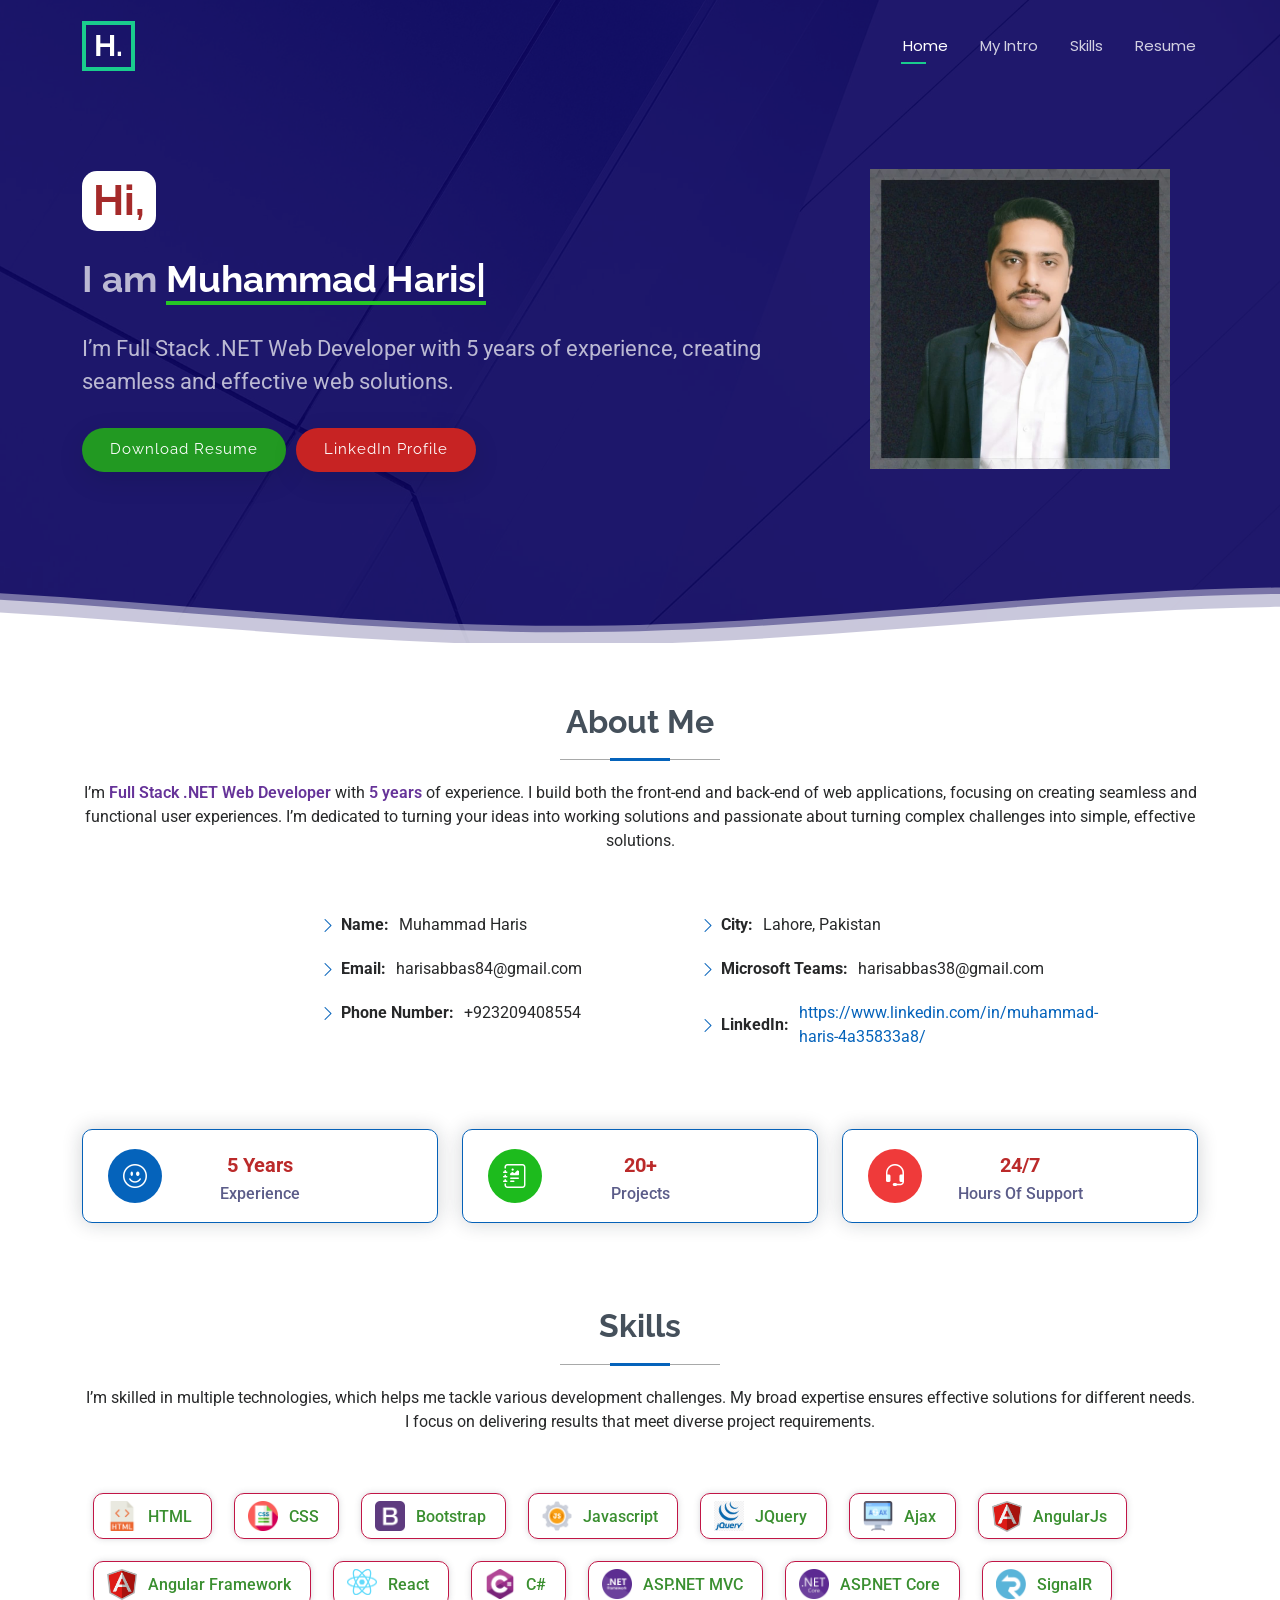
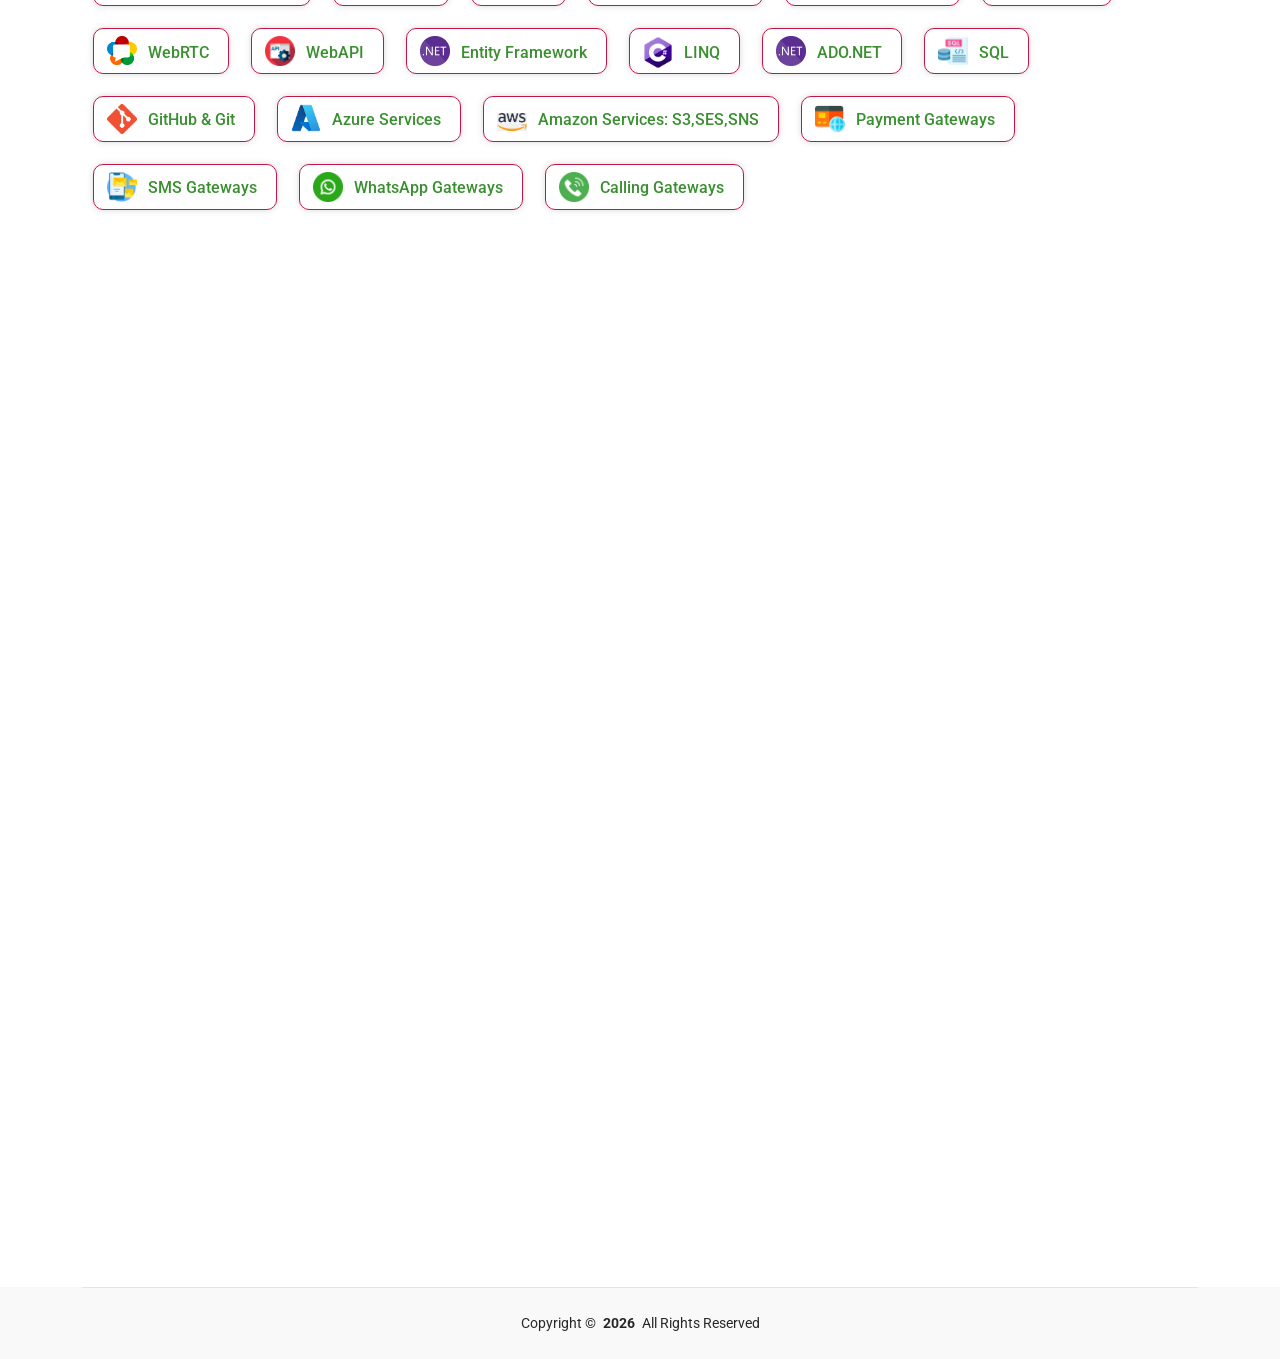
<file: index.html>
<!DOCTYPE html>
<html lang="en">

<head>
  <meta charset="utf-8">
  <meta content="width=device-width, initial-scale=1.0" name="viewport">
  <title>My Portfolio</title>
  <meta name="description" content="">
  <meta name="keywords" content="">

  <!-- Favicons -->
  <link href="assets/img/languages/c-sharp.png" rel="icon">
  <link href="assets/img/apple-touch-icon.png" rel="apple-touch-icon">

  <!-- Fonts -->
  <link href="https://fonts.googleapis.com" rel="preconnect">
  <link href="https://fonts.gstatic.com" rel="preconnect" crossorigin>
  <link
    href="https://fonts.googleapis.com/css2?family=Roboto:ital,wght@0,100;0,300;0,400;0,500;0,700;0,900;1,100;1,300;1,400;1,500;1,700;1,900&family=Poppins:ital,wght@0,100;0,200;0,300;0,400;0,500;0,600;0,700;0,800;0,900;1,100;1,200;1,300;1,400;1,500;1,600;1,700;1,800;1,900&family=Raleway:ital,wght@0,100;0,200;0,300;0,400;0,500;0,600;0,700;0,800;0,900;1,100;1,200;1,300;1,400;1,500;1,600;1,700;1,800;1,900&display=swap"
    rel="stylesheet">

  <!-- Vendor CSS Files -->
  <link href="assets/vendor/bootstrap/css/bootstrap.min.css" rel="stylesheet">
  <link href="assets/vendor/bootstrap-icons/bootstrap-icons.css" rel="stylesheet">
  <link href="assets/vendor/aos/aos.css" rel="stylesheet">
  <link href="assets/vendor/swiper/swiper-bundle.min.css" rel="stylesheet">
  <link href="assets/vendor/glightbox/css/glightbox.min.css" rel="stylesheet">

  <!-- Main CSS File -->
  <link href="assets/css/main.css" rel="stylesheet">

  <!-- =======================================================
  * Template Name: Kelly
  * Template URL: https://bootstrapmade.com/kelly-free-bootstrap-cv-resume-html-template/
  * Updated: Aug 07 2024 with Bootstrap v5.3.3
  * Author: BootstrapMade.com
  * License: https://bootstrapmade.com/license/
  ======================================================== -->

  <style>
    .statDiv {
      width: 100%;
      border: 1px solid #0561b8;
      padding: 19px;
      border-radius: 10px;
      position: relative;
      box-shadow: 0px 0px 20px 0px rgb(19 29 38 / 20%) !important;
      padding: 8px 25px 16px;
    }

    .stats i {
      background-color: var(--accent-color);
      color: var(--contrast-color);
      width: 54px;
      height: 54px;
      font-size: 24px;
      border-radius: 50px;
      display: inline-flex;
      align-items: center;
      justify-content: center;
      position: absolute;
      z-index: 1;
      top: 19px;
    }

    .stats .stats-item p {
      padding: 0;
      margin: 0;
      font-weight: 500;
      color: #5b5c89;
      font-size: 16px;
    }

    .stats .stats-item span {
      font-size: 20px;
      line-height: 34px;
      display: block;
      font-weight: 700;
      color: #bb2a2a;
    }

    .skills-content {
      display: flex;
      width: 100%;
      align-content: center;
      flex-wrap: wrap;
    }

    .skills-content .statDiv {
      width: fit-content;
      border: 1px solid #c11646;
      padding: 10.3px 19px 8.5px !important;
            border-radius: 10px;
      position: relative;
      box-shadow: 0px 0px 6px 0px rgb(82 82 96 / 22%) !important;
      margin: 11px;
    }

    .skills-content .statDiv .stats-item {
      padding-left: 35px;
    }

    .skills-content img {
      width: 30px;
      position: absolute;
      z-index: 1;
      top: 7px;
      left: 13px;
    }

    .skills-content .stats-item p {
      padding: 0;
      margin: 0;
      font-weight: 500;
      color: #5b5c89;
      font-size: 16px;
    }

    .skills-content .stats-item span {
      font-size: 16px;
      line-height: 25px;
      display: block;
      font-weight: 500;
      color: #3a8f30;
    }

    .hero h1 span {
    border-bottom: 4px solid #26c726;
}

@media screen and (min-width: 641px) {

.statDivHeading1{
  display: block !important;
}

.statDivHeading2{
  display: none !important;
}

/* .profile-desktop{
    display: block !important;
}

.profile-mobile{
    display: none !important;
} */

.profile-mobile {
    width: 300px;
        display: block !important;
        margin: 0 auto !important;
        margin-top: 40px !important;
        margin-bottom: 45px !important;
}
}

@media screen and (max-width: 640px) {
.heroContainer{
  padding: 0px 27px;
}

 /* .hero-img{
  display: none;
 } */

 .intoHeading1{
  font-size: 26px !important;
  margin-bottom: 10px !important;
 }

 .intoHeading2{
  font-size: 23px !important;
    line-height: 38px !important;
    margin: 0px 5px;
 }

 .hero p {
  margin: 0px 2px;
        line-height: 28px;
        margin-bottom: 21px;
    }

    .heroBtn{
      display: block !important;
    }

    .btn-get-started{
  width:100%;
  text-align: center;
  margin: 8px 0px;
}


#about{
  padding: 0px 10px;
  margin-top: 40px;
}

.section-title{
  padding-bottom: 20px;
}

.linkedInProfile{
	overflow-wrap: break-word;
    word-break: break-word;
}

#stats{
  padding: 0px 10px;
    margin-top: 10px;
}

.statDiv {
    box-shadow: 0px 0px 4px 1px rgb(19 29 38 / 20%) !important;
}

.about .content ul strong {
    font-size: 15px;
}

.stats .stats-item span {
    font-size: 17px;
    line-height: 21px;
}

.stats i {
    width: 39px;
    height: 39px;
    top: 19px;
}

.statDivHeading1{
  display: none !important;
}

.statDivHeading2{
  display: block !important;
}

#skills{
  padding: 0px 5px;
    margin-top: 25px;
}

#skills .section-title{
  padding-bottom: 20px !important;
}


.skills-content {
  padding: 0px 4px;
    display: block;
    flex-wrap: nowrap;
}

.skills-content .statDiv {
    width: 100%;
    padding: 9.3px 19px 10.5px !important;
    margin: 15px 0px;
}

#resume{
  padding: 0px 8px;
  margin-top: 20px;
}

.resume .resume-item h4 {
    line-height: 21px;
    font-size: 15px;
  }

  .resume .resume-title {
    font-size: 19px;
}

.section-title h2 {
    font-size: 26px;
}

#portfolio{
  padding: 0px 9px;
  margin-top: 20px;
}

#contact{
  padding: 0px 10px;
    margin-top: 35px;
    margin-bottom: 35px;
}


#contact .section-title {
        padding-bottom: 30px !important;
    }

.contact .info-item+.info-item {
    margin-top: 23px;
}


.profile-desktop{
    display: none !important;
}

.profile-mobile{
  width: 220px;
    display: block !important;
    margin: -28px auto 1px !important;
}


}

.hero-img{
  border: none !important;
}
  </style>
</head>

<body class="index-page">

  <header id="header" class="header d-flex align-items-center fixed-top">

    <div class="container-fluid container-xl position-relative d-flex align-items-center justify-content-between">

      <a href="index.html" class="logo d-flex align-items-center">
        <!-- Uncomment the line below if you also wish to use an image logo -->
        <!-- <img src="assets/img/logo.png" alt=""> -->
        <h1 class="sitename" style="border: 4px solid #1acc8d;padding: 3px 8px;">H.</h1>
      </a>

      <nav id="navmenu" class="navmenu">
        <ul>
          <li><a href="#hero" class="active">Home</a></li>
          <li><a href="#about">My Intro</a></li>
          <li><a href="#skills">Skills</a></li>
          <li><a href="#resume">Resume</a></li>
          <!-- <li><a href="#portfolio">Portfolio</a></li> -->
          <!-- <li><a href="#contact">Contact</a></li> -->
        </ul>
        <i class="mobile-nav-toggle d-xl-none bi bi-list"></i>
      </nav>

    </div>
  </header>

  <main class="main">

    <!-- Hero Section -->
    <section id="hero" class="hero section dark-background">
      <img src="assets/img/hero-bg-2.jpg" alt="" class="hero-bg">

      <div class="container heroContainer">
        <div class="row gy-4 justify-content-between">
          <div class="col-lg-4 order-lg-last hero-img" data-aos="zoom-out" data-aos-delay="100"
            style="border: 5px solid #1acc8d; padding: 9px;border-radius: 14px;">
            <img src="assets/img/portfolio-mobile-img.jfif" alt="" class="img-fluid profile-mobile" style="display: none;">
            <img src="assets/img/profile-img.jfif" class="img-fluid  profile-desktop" alt="" style="display: none;">
          </div>

          <div class="col-lg-8  d-flex flex-column justify-content-center" data-aos="fade-in">
            <h1 class="intoHeading1"
              style="background: white; color: brown; width: fit-content;padding: 2px 11px; border-radius: 15px;font-size: 42px;">
              Hi,</h1>
            <h1  class="intoHeading2" style="font-size: 37px;">I am <span class="typed intoHeading3"
                data-typed-items="Muhammad Haris,Full Stack .Net Web Developer"></span><span
                class="typed-cursor typed-cursor--blink" aria-hidden="true"></span></h1>

            <p>I’m Full Stack .NET Web Developer with 5 years of experience, creating seamless and effective web
              solutions.</p>
            <div class="d-flex heroBtn">
              <a href="assets/resume.pdf" target="_blank" class="btn-get-started" style="background: #229922; margin-right:10px;">Download
                Resume</a>
              <a href="https://www.linkedin.com/in/muhammad-haris-4a35833a8" target="_blank" class="btn-get-started" style="background-color: #c72323;">LinkedIn Profile</a>
            </div>
          </div>

        </div>
      </div>

      <svg class="hero-waves" xmlns="http://www.w3.org/2000/svg" xmlns:xlink="http://www.w3.org/1999/xlink"
        viewBox="0 24 150 28 " preserveAspectRatio="none">
        <defs>
          <path id="wave-path" d="M-160 44c30 0 58-18 88-18s 58 18 88 18 58-18 88-18 58 18 88 18 v44h-352z"></path>
        </defs>
        <g class="wave1">
          <use xlink:href="#wave-path" x="50" y="3"></use>
        </g>
        <g class="wave2">
          <use xlink:href="#wave-path" x="50" y="0"></use>
        </g>
        <g class="wave3">
          <use xlink:href="#wave-path" x="50" y="9"></use>
        </g>
      </svg>

    </section><!-- /Hero Section -->


    <!-- About Section -->
    <section id="about" class="about section pb-0">

      <!-- Section Title -->
      <div class="container section-title" data-aos="fade-up">
        <h2>About Me</h2>
        <p>I’m <span style="font-weight: 600;color: rebeccapurple;">Full Stack .NET Web Developer</span> with
          <span style="font-weight: 600;color: rebeccapurple;">5 years</span> of experience. I build both the front-end
          and back-end of web applications, focusing on creating seamless and functional user experiences. I’m dedicated
          to turning your ideas into working solutions and passionate about turning complex challenges into simple,
          effective solutions.</p>
      </div><!-- End Section Title -->

      <div class="container" data-aos="fade-up" data-aos-delay="100">

        <div class="row gy-4 justify-content-center">
          <div class="col-lg-1">
          </div>
          <div class="col-lg-8 content">
            <div class="row">
              <div class="col-lg-6">
                <ul>
                  <li><i class="bi bi-chevron-right"></i> <strong>Name:</strong> <span>Muhammad Haris</span></li>
                  <li><i class="bi bi-chevron-right"></i> <strong>Email:</strong> <span>harisabbas84@gmail.com</span>
                  </li>
                  <li><i class="bi bi-chevron-right"></i> <strong>Phone Number:</strong> <span>+923209408554</span></li>
                </ul>
              </div>
              <div class="col-lg-6">
                <ul>
                  <li><i class="bi bi-chevron-right"></i> <strong>City:</strong> <span>Lahore, Pakistan</span></li>
                  <li><i class="bi bi-chevron-right"></i> <strong>Microsoft Teams:</strong> <span>harisabbas38@gmail.com</span>
                  </li>
                  <li><i class="bi bi-chevron-right"></i> <strong>LinkedIn:</strong>
                    <a href="https://www.linkedin.com/in/muhammad-haris-4a35833a8/" target="_blank" class="linkedInProfile"><span>https://www.linkedin.com/in/muhammad-haris-4a35833a8/</span></a>
                </ul>
              </div>
            </div>
          </div>
        </div>

      </div>

    </section><!-- /About Section -->

    <section id="stats" class="stats section pb-4">

      <div class="container" data-aos="fade-up" data-aos-delay="100">

        <div class="row gy-4">

          <div class="col-lg-4 col-md-6 d-flex flex-column align-items-center">
            <div class="statDiv">
              <i class="bi bi-emoji-smile"></i>
              <div class="stats-item">
                <div>
                  <span class="">5 Years</span>
                </div>
                <p>Experience</p>
              </div>
            </div>

          </div><!-- End Stats Item -->

          <div class="col-lg-4 col-md-6 d-flex flex-column align-items-center">
            <div class="statDiv">
              <i class="bi bi-journal-richtext" style="background: #1dbb1d;"></i>
              <div class="stats-item">
                <span>20+</span>
                <p>Projects</p>
              </div>
            </div>

          </div><!-- End Stats Item -->

          <div class="col-lg-4 col-md-6 d-flex flex-column align-items-center">
            <div class="statDiv">
              <i class="bi bi-headset" style="background: #ef3a3a;"></i>
              <div class="stats-item">
                <span class="">24/7</span>
                <p class="statDivHeading1" style="display: none;">Hours Of Support</p>
                <p class="statDivHeading2" style="display: none;">Availability</p>
              </div>
            </div>

          </div><!-- End Stats Item -->

        </div>

      </div>

    </section><!-- /Stats Section -->

    <!-- Skills Section -->
    <section id="skills" class="skills section pb-0">

      <!-- Section Title -->
      <div class="container section-title pb-5" data-aos="fade-up">
        <h2>Skills</h2>
        <p>I’m skilled in multiple technologies, which helps me tackle various development challenges. My broad
          expertise ensures effective solutions for different needs. I focus on delivering results that meet diverse
          project requirements.</p>
      </div><!-- End Section Title -->

      <div class="container" data-aos="fade-up" data-aos-delay="100">

        <div class="skills-content skills-animation">
          <div class="">
            <div class="statDiv">
              <img src="assets/img/languages/html.png">
              <div class="stats-item">
                <div>
                  <span class="">HTML</span>
                </div>
              </div>
            </div>
          </div><!-- End Stats Item -->

          <div class="">
            <div class="statDiv">
              <img src="assets/img/languages/css.png">
              <div class="stats-item">
                <div>
                  <span class="">CSS</span>
                </div>
              </div>
            </div>
          </div><!-- End Stats Item -->

          <div class="">
            <div class="statDiv">
              <img src="assets/img/languages/bootstrap.png">
              <div class="stats-item">
                <div>
                  <span class="">Bootstrap</span>
                </div>
              </div>
            </div>
          </div><!-- End Stats Item -->

          <div class="">
            <div class="statDiv">
              <img src="assets/img/languages/javascript.png">
              <div class="stats-item">
                <div>
                  <span class="">Javascript</span>
                </div>
              </div>
            </div>
          </div><!-- End Stats Item -->

          <div class="">
            <div class="statDiv">
              <img src="assets/img/languages/jquery.png">
              <div class="stats-item">
                <div>
                  <span class="">JQuery</span>
                </div>
              </div>
            </div>
          </div><!-- End Stats Item -->

          <div class="">
            <div class="statDiv">
              <img src="assets/img/languages/ajax.png">
              <div class="stats-item">
                <div>
                  <span class="">Ajax</span>
                </div>
              </div>
            </div>
          </div><!-- End Stats Item -->

          <div>
            <div class="statDiv">
              <img src="assets/img/languages/angular.png">
              <div class="stats-item">
                <div>
                  <span class="">AngularJs</span>
                </div>
              </div>
            </div>
          </div><!-- End Stats Item -->

          <div>
            <div class="statDiv">
              <img src="assets/img/languages/angular.png">
              <div class="stats-item">
                <div>
                  <span class="">Angular Framework</span>
                </div>
              </div>
            </div>
          </div><!-- End Stats Item -->
 <div>
            <div class="statDiv">
              <img src="assets/img/languages/react.png">
              <div class="stats-item">
                <div>
                  <span class="">React</span>
                </div>
              </div>
            </div>
          </div><!-- End Stats Item -->
          <div>
            <div class="statDiv">
              <img src="assets/img/languages/c-sharp.png">
              <div class="stats-item">
                <div>
                  <span class="">C#</span>
                </div>
              </div>
            </div>
          </div><!-- End Stats Item -->

          <div>
            <div class="statDiv">
              <img src="assets/img/languages/mvc.png">
              <div class="stats-item">
                <div>
                  <span class="">ASP.NET MVC</span>
                </div>
              </div>
            </div>
          </div><!-- End Stats Item -->

          <div>
            <div class="statDiv">
              <img src="assets/img/languages/core.png">
              <div class="stats-item">
                <div>
                  <span class="">ASP.NET Core</span>
                </div>
              </div>
            </div>
          </div><!-- End Stats Item -->

          <div>
            <div class="statDiv">
              <img src="assets/img/languages/signalr.png">
              <div class="stats-item">
                <div>
                  <span class="">SignalR</span>
                </div>
              </div>
            </div>
          </div><!-- End Stats Item -->

          <div>
            <div class="statDiv">
              <img src="assets/img/languages/webrtc.png">
              <div class="stats-item">
                <div>
                  <span class="">WebRTC</span>
                </div>
              </div>
            </div>
          </div><!-- End Stats Item -->

          <div>
            <div class="statDiv">
              <img src="assets/img/languages/api.png">
              <div class="stats-item">
                <div>
                  <span class="">WebAPI</span>
                </div>
              </div>
            </div>
          </div><!-- End Stats Item -->

          <div>
            <div class="statDiv">
              <img src="assets/img/languages/entityframework.png">
              <div class="stats-item">
                <div>
                  <span class="">Entity Framework</span>
                </div>
              </div>
            </div>
          </div><!-- End Stats Item -->

          <div>
            <div class="statDiv">
              <img src="assets/img/languages/linq.png">
              <div class="stats-item">
                <div>
                  <span class="">LINQ</span>
                </div>
              </div>
            </div>
          </div><!-- End Stats Item -->

          <div>
            <div class="statDiv">
              <img src="assets/img/languages/entityframework.png">
              <div class="stats-item">
                <div>
                  <span class="">ADO.NET</span>
                </div>
              </div>
            </div>
          </div><!-- End Stats Item -->

          <div>
            <div class="statDiv">
              <img src="assets/img/languages/sql.png">
              <div class="stats-item">
                <div>
                  <span class="">SQL</span>
                </div>
              </div>
            </div>
          </div><!-- End Stats Item -->

          <div>
            <div class="statDiv">
              <img src="assets/img/languages/git.png">
              <div class="stats-item">
                <div>
                  <span class="">GitHub & Git</span>
                </div>
              </div>
            </div>
          </div><!-- End Stats Item -->

           <div>
            <div class="statDiv">
              <img src="assets/img/languages/azure.jpg">
              <div class="stats-item">
                <div>
                  <span class="">Azure Services</span>
                </div>
              </div>
            </div>
          </div><!-- End Stats Item -->
          
          <div>
            <div class="statDiv">
              <img src="assets/img/languages/aws.png" style="margin-top: 9px;">
              <div class="stats-item">
                <div>
                  <span class="">Amazon Services: S3,SES,SNS</span>
                </div>
              </div>
            </div>
          </div><!-- End Stats Item -->

          <div>
            <div class="statDiv">
              <img src="assets/img/languages/payment.png">
              <div class="stats-item">
                <div>
                  <span class="">Payment Gateways</span>
                </div>
              </div>
            </div>
          </div><!-- End Stats Item -->
          <div>
            <div class="statDiv">
              <img src="assets/img/languages/sms.png">
              <div class="stats-item">
                <div>
                  <span class="">SMS Gateways</span>
                </div>
              </div>
            </div>
          </div><!-- End Stats Item -->
          <div>
            <div class="statDiv">
              <img src="assets/img/languages/whatsapp.png">
              <div class="stats-item">
                <div>
                  <span class="">WhatsApp Gateways</span>
                </div>
              </div>
            </div>
          </div><!-- End Stats Item -->
          <div>
            <div class="statDiv">
              <img src="assets/img/languages/call.png">
              <div class="stats-item">
                <div>
                  <span class="">Calling Gateways</span>
                </div>
              </div>
            </div>
          </div><!-- End Stats Item -->

        </div>
      </div>

    </section><!-- /Skills Section -->

    <!-- Resume Section -->
    <section id="resume" class="resume section pb-0">

      <!-- Section Title -->
      <div class="container section-title pb-3" data-aos="fade-up">
        <h2>Resume</h2>
        <p>Adept at solving complex development challenges with innovative approaches. Proven track record of creating user-centric, high-quality web solutions. Passionate about leveraging technology to drive business success. Committed to continuous learning and professional growth.</p>
      </div><!-- End Section Title -->

      <div class="container">

        <div class="row">

          <div class="col-lg-6" data-aos="fade-up" data-aos-delay="100">
            <h3 class="resume-title">Summary</h3>

            <div class="resume-item pb-0">
              <h4>Muhammad Haris</h4>
              <p><em>I’m a Full Stack .NET Web Developer with over 5 years of experience, skilled in building comprehensive web applications. I excel at transforming complex challenges into straightforward, effective solutions and turning your ideas into reality.</em></p>
              <ul>
                <li>+923209408554</li>
                <li>harisabbas84@gmail.com</li>
                <li>Lahore,Pakistan</li>
              </ul>
            </div><!-- Edn Resume Item -->

            <h3 class="resume-title">Education</h3>
            <div class="resume-item">
              <h4>BS Information Technology</h4>
              <h5 style="padding-bottom: 0px;">2014 - 2018</h5>
              <p><em>University of the Punjab Lahore,Pakistan</em></p>
            </div><!-- Edn Resume Item -->

            <div class="resume-item">
              <h4>ASP.NET Core Developer</h4>
              <h5 style="padding-bottom: 0px;">2018 - 2019</h5>
              <p><em>EVS Training Institute Lahore,Pakistan</em></p>
            </div><!-- Edn Resume Item -->

          </div>

          <div class="col-lg-6" data-aos="fade-up" data-aos-delay="200">
            <h3 class="resume-title">Professional Experience</h3>
            <div class="resume-item">
              <h4>Lead Software Engineer</h4>
              <h5 class="mb-0">Semantics Technologies (Pvt) Ltd </h5><h5 class="mb-0" style="float: right;">Lahore,Pakistan</span>
              <h5 style="display: block;">2022 - Present</h6>
              <ul>
                <li style="font-weight: 600;">Projects: Domain(Education)</li>
                <li>Upswing Admissions (https://upswingadmissions.com)</li>
                <li>Upswing Class Room (https://upswingclassroom.com)</li>
                <li>Testopodia (https://testopodia.com)</li>
                <li>Sam Academy (https://samacademy.ai)</li>
              </ul>
            </div><!-- Edn Resume Item -->

            <div class="resume-item">
              <h4>Software Engineer</h4>
              <h5 class="mb-0">Intellisoft Solutions </h5><h5 class="mb-0" style="float: right;">Lahore,Pakistan</span>
              <h5 style="display: block;">2021 - 2022</h6>
              <ul>
                <li style="font-weight: 600;">Projects: Domain(E-Commerce)</li>
                <li>Dandy Shop (https://dandydesigns.pk)</li>
                <li>Airline Travel Platform</li>
              </ul>
            </div><!-- Edn Resume Item -->

            <div class="resume-item">
              <h4>Software Engineer</h4>
              <h5 class="mb-0">Vision Plus </h5><h5 class="mb-0" style="float: right;">Lahore,Pakistan</span>
              <h5 style="display: block;">2020 - 2021</h6>
              <ul>
                <li style="font-weight: 600;">Projects: Domain(Finance)</li>
                <li>Vehicle Operations Service</li>
                <li>Catering System</li>
              </ul>
            </div><!-- Edn Resume Item -->
          </div>

        </div>

      </div>

    </section><!-- /Resume Section -->

    <!-- Portfolio Section -->
    <!-- Portfolio Section -->
    <!-- <section id="portfolio" class="portfolio section pb-0">

      <div class="container section-title pb-4" data-aos="fade-up">
        <h2>Portfolio</h2>
        <p>Browse my portfolio to see a variety of projects demonstrating my skills in development. Each project reflects my expertise and ability to deliver effective solutions. Discover how I bring ideas to life through innovative and well-executed work.</p>
      </div>

      <div class="container">

        <div class="isotope-layout" data-default-filter="*" data-layout="masonry" data-sort="original-order">

          <ul class="portfolio-filters isotope-filters" data-aos="fade-up" data-aos-delay="100">
            <li data-filter="*" class="filter-active">All</li>
            <li data-filter=".filter-education">Education</li>
            <li data-filter=".filter-ecommerce">E-Commerce</li>
            <li data-filter=".filter-finance">Finance</li>
          </ul>

          <div class="row gy-4 isotope-container" data-aos="fade-up" data-aos-delay="200">
            <div class="col-lg-4 col-md-6 portfolio-item isotope-item filter-education">
              <a href="assets/img/portfolio/1.PNG" class="glightbox" data-glightbox="type: image">
                <img src="assets/img/portfolio/1.PNG" class=" img-fluid img-thumbnail p-2" alt="Project 1">
              </a>
            </div>
            <div class="col-lg-4 col-md-6 portfolio-item isotope-item filter-education">
              <a href="assets/img/portfolio/2.png" class="glightbox" data-glightbox="type: image">
                <img src="assets/img/portfolio/2.png" class=" img-fluid img-thumbnail p-2" alt="Project 2">
              </a>
            </div>
            <div class="col-lg-4 col-md-6 portfolio-item isotope-item filter-education">
              <a href="assets/img/portfolio/3.PNG" class="glightbox" data-glightbox="type: image">
                <img src="assets/img/portfolio/3.PNG" class=" img-fluid img-thumbnail p-2" alt="Project 3">
              </a>
            </div>

            <div class="col-lg-4 col-md-6 portfolio-item isotope-item filter-education">
              <a href="assets/img/portfolio/3_1.PNG" class="glightbox" data-glightbox="type: image">
                <img src="assets/img/portfolio/3_1.PNG" class=" img-fluid img-thumbnail p-2" alt="Project 3_1">
              </a>
            </div>

            <div class="col-lg-4 col-md-6 portfolio-item isotope-item filter-education">
              <a href="assets/img/portfolio/3_2.PNG" class="glightbox" data-glightbox="type: image">
                <img src="assets/img/portfolio/3_2.PNG" class=" img-fluid img-thumbnail p-2" alt="Project 3_2">
              </a>
            </div>
            <div class="col-lg-4 col-md-6 portfolio-item isotope-item filter-education">
              <a href="assets/img/portfolio/4.PNG" class="glightbox" data-glightbox="type: image">
                <img src="assets/img/portfolio/4.PNG" class=" img-fluid img-thumbnail p-2" alt="Project 4">
              </a>
            </div>

            <div class="col-lg-4 col-md-6 portfolio-item isotope-item filter-education">
              <a href="assets/img/portfolio/5.PNG" class="glightbox" data-glightbox="type: image">
                <img src="assets/img/portfolio/5.PNG" class=" img-fluid img-thumbnail p-2" alt="Project 5">
              </a>
            </div>
            <div class="col-lg-4 col-md-6 portfolio-item isotope-item filter-education">
              <a href="assets/img/portfolio/6.PNG" class="glightbox" data-glightbox="type: image">
                <img src="assets/img/portfolio/6.PNG" class=" img-fluid img-thumbnail p-2" alt="Project 6">
              </a>
            </div>
            <div class="col-lg-4 col-md-6 portfolio-item isotope-item filter-education">
              <a href="assets/img/portfolio/7.PNG" class="glightbox" data-glightbox="type: image">
                <img src="assets/img/portfolio/7.PNG" class=" img-fluid img-thumbnail p-2" alt="Project 7">
              </a>
            </div>
            <div class="col-lg-4 col-md-6 portfolio-item isotope-item filter-education">
              <a href="assets/img/portfolio/8.PNG" class="glightbox" data-glightbox="type: image">
                <img src="assets/img/portfolio/8.PNG" class=" img-fluid img-thumbnail p-2" alt="Project 8">
              </a>
            </div>
            <div class="col-lg-4 col-md-6 portfolio-item isotope-item filter-education">
              <a href="assets/img/portfolio/9.png" class="glightbox" data-glightbox="type: image">
                <img src="assets/img/portfolio/9.png" class=" img-fluid img-thumbnail p-2" alt="Project 9">
              </a>
            </div>
            <div class="col-lg-4 col-md-6 portfolio-item isotope-item filter-education">
              <a href="assets/img/portfolio/10.PNG" class="glightbox" data-glightbox="type: image">
                <img src="assets/img/portfolio/10.PNG" class=" img-fluid img-thumbnail p-2" alt="Project 10">
              </a>
            </div>
            <div class="col-lg-4 col-md-6 portfolio-item isotope-item filter-education">
              <a href="assets/img/portfolio/11.png" class="glightbox" data-glightbox="type: image">
                <img src="assets/img/portfolio/11.png" class=" img-fluid img-thumbnail p-2" alt="Project 11">
              </a>
            </div>
            <div class="col-lg-4 col-md-6 portfolio-item isotope-item filter-education">
              <a href="assets/img/portfolio/12.png" class="glightbox" data-glightbox="type: image">
                <img src="assets/img/portfolio/12.png" class=" img-fluid img-thumbnail p-2" alt="Project 12">
              </a>
            </div>
            <div class="col-lg-4 col-md-6 portfolio-item isotope-item filter-education">
              <a href="assets/img/portfolio/13.png" class="glightbox" data-glightbox="type: image">
                <img src="assets/img/portfolio/13.png" class=" img-fluid img-thumbnail p-2" alt="Project 13">
              </a>
            </div>
            <div class="col-lg-4 col-md-6 portfolio-item isotope-item filter-education">
              <a href="assets/img/portfolio/14.png" class="glightbox" data-glightbox="type: image">
                <img src="assets/img/portfolio/14.png" class=" img-fluid img-thumbnail p-2" alt="Project 14">
              </a>
            </div>
            <div class="col-lg-4 col-md-6 portfolio-item isotope-item filter-education">
              <a href="assets/img/portfolio/15.png" class="glightbox" data-glightbox="type: image">
                <img src="assets/img/portfolio/15.png" class=" img-fluid img-thumbnail p-2" alt="Project 15">
              </a>
            </div>

            <div class="col-lg-4 col-md-6 portfolio-item isotope-item filter-ecommerce">
              <a href="assets/img/portfolio/16.png" class="glightbox" data-glightbox="type: image">
                <img src="assets/img/portfolio/16.png" class=" img-fluid img-thumbnail p-2" alt="Project 16">
              </a>
            </div>
            
            <div class="col-lg-4 col-md-6 portfolio-item isotope-item filter-ecommerce">
              <a href="assets/img/portfolio/17.png" class="glightbox" data-glightbox="type: image">
                <img src="assets/img/portfolio/17.png" class=" img-fluid img-thumbnail p-2" alt="Project 17">
              </a>
            </div>
            
            <div class="col-lg-4 col-md-6 portfolio-item isotope-item filter-ecommerce">
              <a href="assets/img/portfolio/18.PNG" class="glightbox" data-glightbox="type: image">
                <img src="assets/img/portfolio/18.PNG" class=" img-fluid img-thumbnail p-2" alt="Project 18">
              </a>
            </div>
            
            <div class="col-lg-4 col-md-6 portfolio-item isotope-item filter-ecommerce">
              <a href="assets/img/portfolio/19.png" class="glightbox" data-glightbox="type: image">
                <img src="assets/img/portfolio/19.png" class=" img-fluid img-thumbnail p-2" alt="Project 19">
              </a>
            </div>
            
            <div class="col-lg-4 col-md-6 portfolio-item isotope-item filter-ecommerce">
              <a href="assets/img/portfolio/20.png" class="glightbox" data-glightbox="type: image">
                <img src="assets/img/portfolio/20.png" class=" img-fluid img-thumbnail p-2" alt="Project 20">
              </a>
            </div>
            
            <div class="col-lg-4 col-md-6 portfolio-item isotope-item filter-ecommerce">
              <a href="assets/img/portfolio/27.PNG" class="glightbox" data-glightbox="type: image">
                <img src="assets/img/portfolio/27.PNG" class=" img-fluid img-thumbnail p-2" alt="Project 27">
              </a>
            </div>
            
            <div class="col-lg-4 col-md-6 portfolio-item isotope-item filter-ecommerce">
              <a href="assets/img/portfolio/28.png" class="glightbox" data-glightbox="type: image">
                <img src="assets/img/portfolio/28.png" class=" img-fluid img-thumbnail p-2" alt="Project 28">
              </a>
            </div>
            <div class="col-lg-4 col-md-6 portfolio-item isotope-item filter-ecommerce">
              <a href="assets/img/portfolio/29.png" class="glightbox" data-glightbox="type: image">
                <img src="assets/img/portfolio/29.png" class=" img-fluid img-thumbnail p-2" alt="Project 29">
              </a>
            </div>

            <div class="col-lg-4 col-md-6 portfolio-item isotope-item filter-finance">
              <a href="assets/img/portfolio/21.png" class="glightbox" data-glightbox="type: image">
                <img src="assets/img/portfolio/21.png" class=" img-fluid img-thumbnail p-2" alt="Project 21">
              </a>
            </div>

            <div class="col-lg-4 col-md-6 portfolio-item isotope-item filter-finance">
              <a href="assets/img/portfolio/22.png" class="glightbox" data-glightbox="type: image">
                <img src="assets/img/portfolio/22.png" class=" img-fluid img-thumbnail p-2" alt="Project 22">
              </a>
            </div>

            <div class="col-lg-4 col-md-6 portfolio-item isotope-item filter-finance">
              <a href="assets/img/portfolio/23.png" class="glightbox" data-glightbox="type: image">
                <img src="assets/img/portfolio/23.png" class=" img-fluid img-thumbnail p-2" alt="Project 23">
              </a>
            </div>

            <div class="col-lg-4 col-md-6 portfolio-item isotope-item filter-finance">
              <a href="assets/img/portfolio/24.png" class="glightbox" data-glightbox="type: image">
                <img src="assets/img/portfolio/24.png" class=" img-fluid img-thumbnail p-2" alt="Project 24">
              </a>
            </div>

            <div class="col-lg-4 col-md-6 portfolio-item isotope-item filter-finance">
              <a href="assets/img/portfolio/25.png" class="glightbox" data-glightbox="type: image">
                <img src="assets/img/portfolio/25.png" class=" img-fluid img-thumbnail p-2" alt="Project 25">
              </a>
            </div>

            <div class="col-lg-4 col-md-6 portfolio-item isotope-item filter-finance">
              <a href="assets/img/portfolio/26.png" class="glightbox" data-glightbox="type: image">
                <img src="assets/img/portfolio/26.png" class=" img-fluid img-thumbnail p-2" alt="Project 26">
              </a>
            </div>

          </div>

        </div>

      </div>

    </section> -->
	
    <!-- Contact Section -->
    <!--<section id="contact" class="contact section">

      <div class="container section-title pb-5">
        <h2>Contact</h2>
        <p>Get in touch to explore exciting project ideas or new opportunities. I’m eager to discuss how we can work together effectively. Whether you have a specific project in mind or just want to brainstorm, I’m here to help. Let’s connect and turn your vision into reality. </p>
      </div>

      <div class="container" data-aos-delay="100">

        <div class="row gy-4">

          <div class="col-lg-4">
            <div class="info-item d-flex" data-aos-delay="200">
              <i class="bi bi-geo-alt flex-shrink-0"></i>
              <div>
                <h3>Address</h3>
                <p>Lahore,Pakistan</p>
              </div>
            </div>

            <div class="info-item d-flex" data-aos-delay="300">
              <i class="bi bi-envelope flex-shrink-0"></i>
              <div>
                <h3>Email</h3>
                <p>harisabbas84@gmail.com</p>
              </div>
            </div>
            <div class="info-item d-flex" data-aos-delay="400">
              <i class="bi bi-telephone flex-shrink-0"></i>
              <div>
                <h3>Phone</h3>
                <p>+923134016699</p>
              </div>
            </div>


          </div>

          <div class="col-lg-8">
            <form action="forms/contact.php" method="post" class="php-email-form"
              data-aos-delay="200">
              <div class="row gy-4">

                <div class="col-md-6">
                  <input type="text" name="name" class="form-control" placeholder="Your Name" required="">
                </div>

                <div class="col-md-6 ">
                  <input type="email" class="form-control" name="email" placeholder="Your Email" required="">
                </div>

                <div class="col-md-12">
                  <input type="text" class="form-control" name="subject" placeholder="Subject" required="">
                </div>

                <div class="col-md-12">
                  <textarea class="form-control" name="message" rows="6" placeholder="Message" required=""></textarea>
                </div>

                <div class="col-md-12 text-center">
                  <div class="loading">Loading</div>
                  <div class="error-message"></div>
                  <div class="sent-message">Your message has been sent. Thank you!</div>

                  <button type="submit">Send Message</button>
                </div>

              </div>
            </form>
          </div>

        </div>

      </div>

    </section>
    <!-- /Contact Section -->

  </main>

  <footer id="footer" class="footer light-background mt-5">

    <div class="container">
      <div class="copyright text-center ">
        <p><span>Copyright © </span> <strong class="px-1 sitename">2026</strong> <span>All Rights Reserved<br></span>
        </p>
      </div>
    </div>

  </footer>

  <!-- Scroll Top -->
  <a href="#" id="scroll-top" class="scroll-top d-flex align-items-center justify-content-center"><i
      class="bi bi-arrow-up-short"></i></a>

  <!-- Preloader -->
  <div id="preloader"></div>

  <!-- Vendor JS Files -->
  <script src="assets/vendor/bootstrap/js/bootstrap.bundle.min.js"></script>
  <script src="assets/vendor/php-email-form/validate.js"></script>
  <script src="assets/vendor/aos/aos.js"></script>
  <script src="assets/vendor/typed.js/typed.umd.js"></script>
  <script src="assets/vendor/waypoints/noframework.waypoints.js"></script>
  <script src="assets/vendor/purecounter/purecounter_vanilla.js"></script>
  <script src="assets/vendor/swiper/swiper-bundle.min.js"></script>
  <script src="assets/vendor/glightbox/js/glightbox.min.js"></script>
  <script src="assets/vendor/imagesloaded/imagesloaded.pkgd.min.js"></script>
  <script src="assets/vendor/isotope-layout/isotope.pkgd.min.js"></script>

  <!-- Main JS File -->
  <script src="assets/js/main.js"></script>

</body>

</html>
</file>
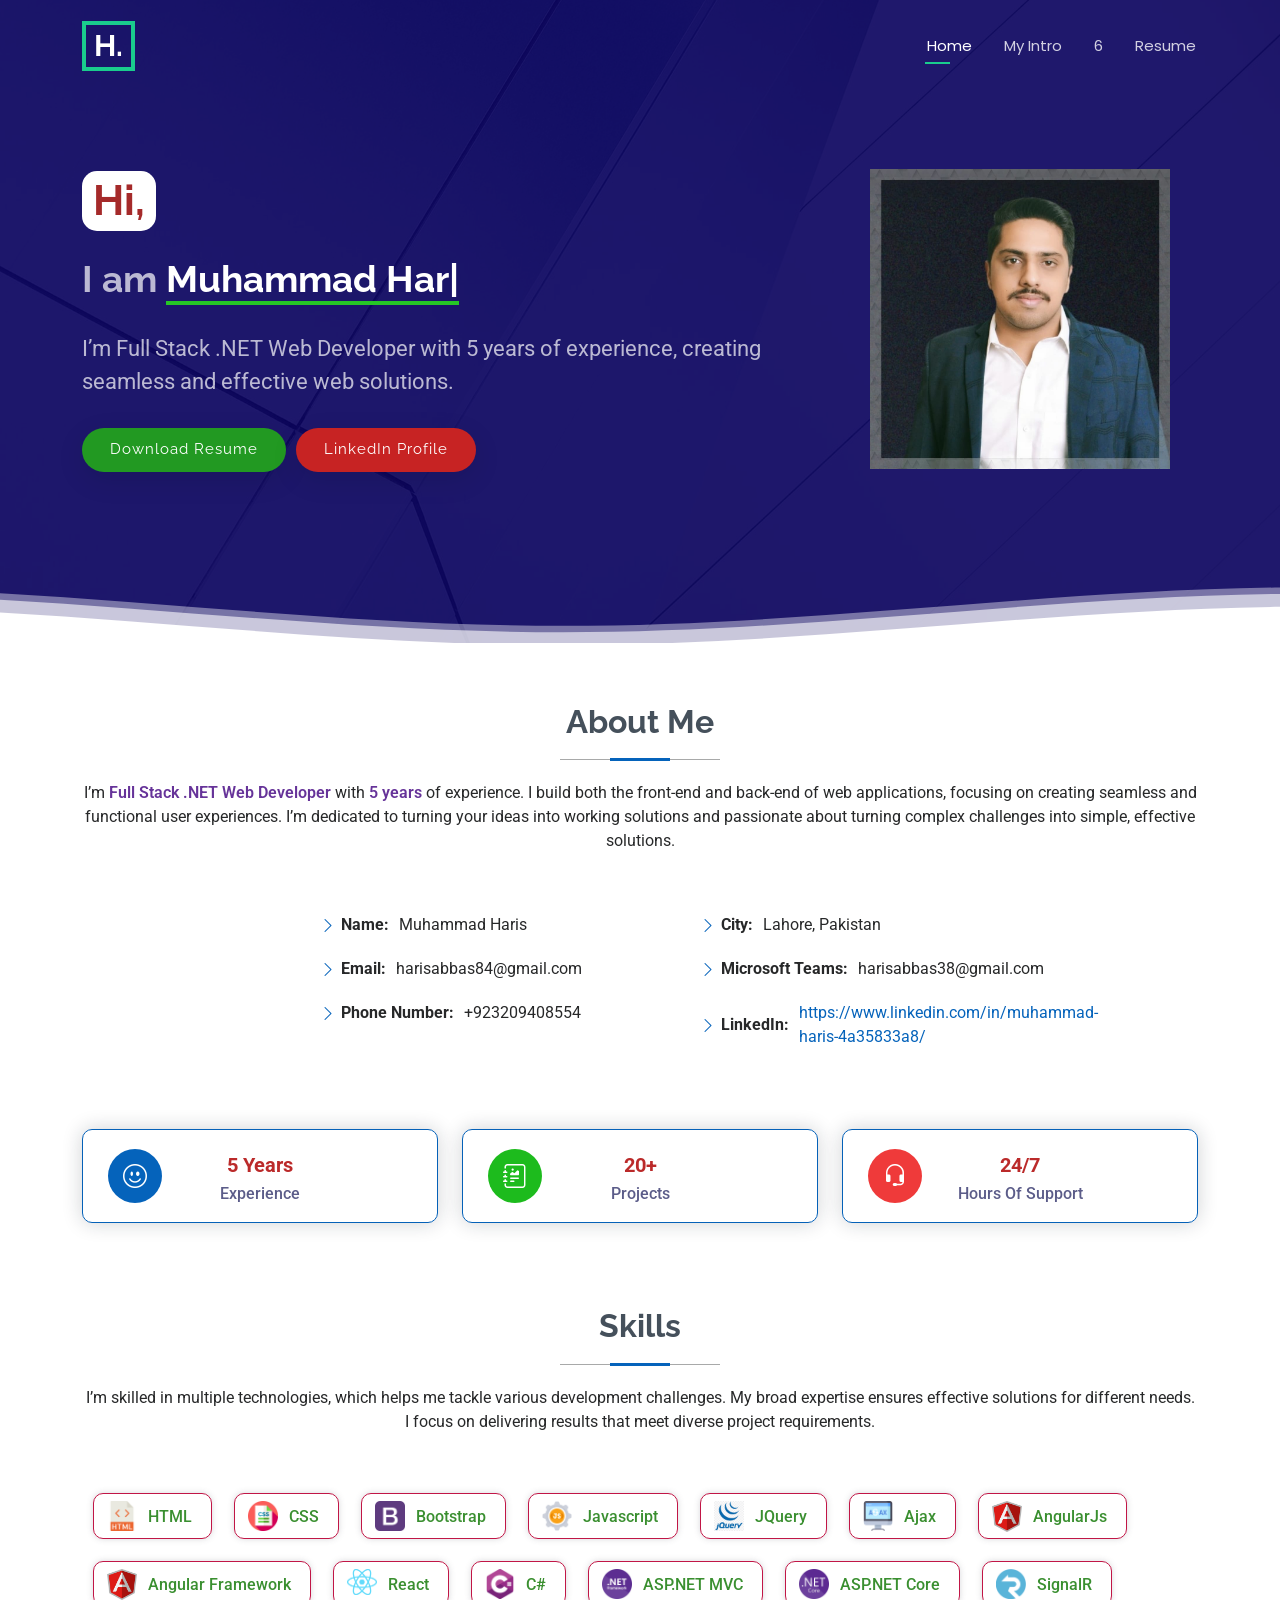
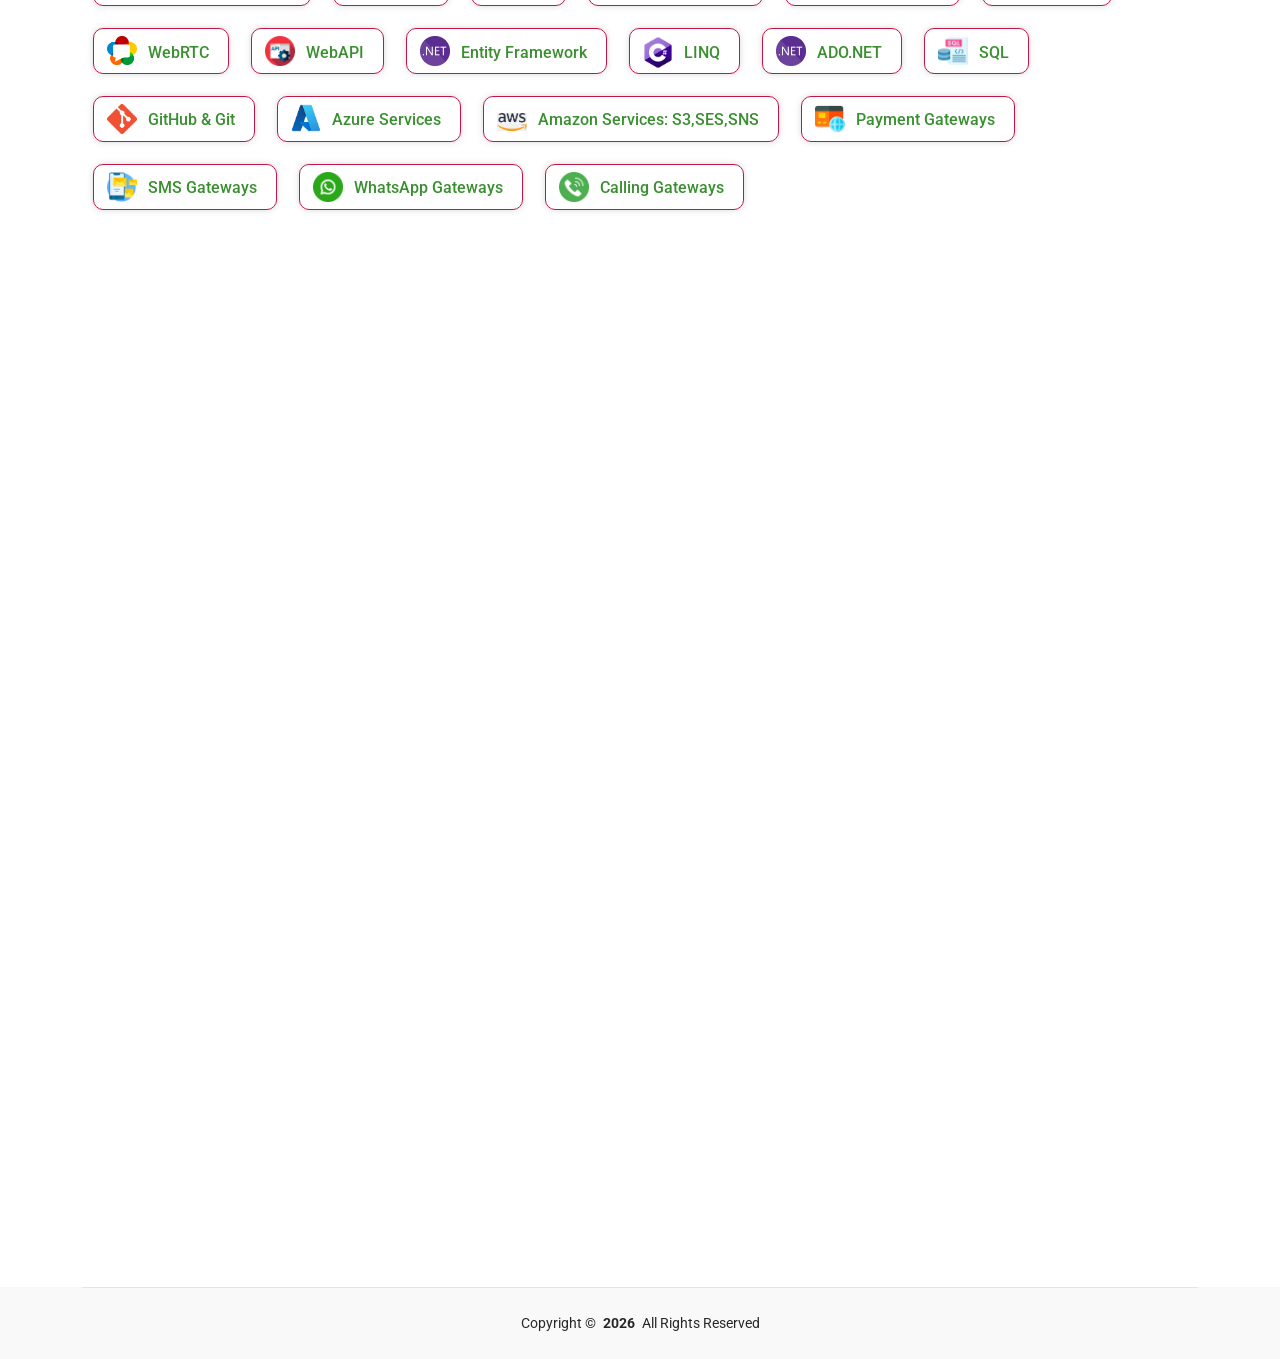
<file: index2.html>
<!DOCTYPE html>
<html lang="en">

<head>
  <meta charset="utf-8">
  <meta content="width=device-width, initial-scale=1.0" name="viewport">
  <title>My Portfolio</title>
  <meta name="description" content="">
  <meta name="keywords" content="">

  <!-- Favicons -->
  <link href="assets/img/languages/c-sharp.png" rel="icon">
  <link href="assets/img/apple-touch-icon.png" rel="apple-touch-icon">

  <!-- Fonts -->
  <link href="https://fonts.googleapis.com" rel="preconnect">
  <link href="https://fonts.gstatic.com" rel="preconnect" crossorigin>
  <link
    href="https://fonts.googleapis.com/css2?family=Roboto:ital,wght@0,100;0,300;0,400;0,500;0,700;0,900;1,100;1,300;1,400;1,500;1,700;1,900&family=Poppins:ital,wght@0,100;0,200;0,300;0,400;0,500;0,600;0,700;0,800;0,900;1,100;1,200;1,300;1,400;1,500;1,600;1,700;1,800;1,900&family=Raleway:ital,wght@0,100;0,200;0,300;0,400;0,500;0,600;0,700;0,800;0,900;1,100;1,200;1,300;1,400;1,500;1,600;1,700;1,800;1,900&display=swap"
    rel="stylesheet">

  <!-- Vendor CSS Files -->
  <link href="assets/vendor/bootstrap/css/bootstrap.min.css" rel="stylesheet">
  <link href="assets/vendor/bootstrap-icons/bootstrap-icons.css" rel="stylesheet">
  <link href="assets/vendor/aos/aos.css" rel="stylesheet">
  <link href="assets/vendor/swiper/swiper-bundle.min.css" rel="stylesheet">
  <link href="assets/vendor/glightbox/css/glightbox.min.css" rel="stylesheet">

  <!-- Main CSS File -->
  <link href="assets/css/main.css" rel="stylesheet">

  <!-- =======================================================
  * Template Name: Kelly
  * Template URL: https://bootstrapmade.com/kelly-free-bootstrap-cv-resume-html-template/
  * Updated: Aug 07 2024 with Bootstrap v5.3.3
  * Author: BootstrapMade.com
  * License: https://bootstrapmade.com/license/
  ======================================================== -->

  <style>
    .statDiv {
      width: 100%;
      border: 1px solid #0561b8;
      padding: 19px;
      border-radius: 10px;
      position: relative;
      box-shadow: 0px 0px 20px 0px rgb(19 29 38 / 20%) !important;
      padding: 8px 25px 16px;
    }

    .stats i {
      background-color: var(--accent-color);
      color: var(--contrast-color);
      width: 54px;
      height: 54px;
      font-size: 24px;
      border-radius: 50px;
      display: inline-flex;
      align-items: center;
      justify-content: center;
      position: absolute;
      z-index: 1;
      top: 19px;
    }

    .stats .stats-item p {
      padding: 0;
      margin: 0;
      font-weight: 500;
      color: #5b5c89;
      font-size: 16px;
    }

    .stats .stats-item span {
      font-size: 20px;
      line-height: 34px;
      display: block;
      font-weight: 700;
      color: #bb2a2a;
    }

    .skills-content {
      display: flex;
      width: 100%;
      align-content: center;
      flex-wrap: wrap;
    }

    .skills-content .statDiv {
      width: fit-content;
      border: 1px solid #c11646;
      padding: 10.3px 19px 8.5px !important;
            border-radius: 10px;
      position: relative;
      box-shadow: 0px 0px 6px 0px rgb(82 82 96 / 22%) !important;
      margin: 11px;
    }

    .skills-content .statDiv .stats-item {
      padding-left: 35px;
    }

    .skills-content img {
      width: 30px;
      position: absolute;
      z-index: 1;
      top: 7px;
      left: 13px;
    }

    .skills-content .stats-item p {
      padding: 0;
      margin: 0;
      font-weight: 500;
      color: #5b5c89;
      font-size: 16px;
    }

    .skills-content .stats-item span {
      font-size: 16px;
      line-height: 25px;
      display: block;
      font-weight: 500;
      color: #3a8f30;
    }

    .hero h1 span {
    border-bottom: 4px solid #26c726;
}

@media screen and (min-width: 641px) {

.statDivHeading1{
  display: block !important;
}

.statDivHeading2{
  display: none !important;
}

/* .profile-desktop{
    display: block !important;
}

.profile-mobile{
    display: none !important;
} */

.profile-mobile {
    width: 300px;
        display: block !important;
        margin: 0 auto !important;
        margin-top: 40px !important;
        margin-bottom: 45px !important;
}
}

@media screen and (max-width: 640px) {
.heroContainer{
  padding: 0px 27px;
}

 /* .hero-img{
  display: none;
 } */

 .intoHeading1{
  font-size: 26px !important;
  margin-bottom: 10px !important;
 }

 .intoHeading2{
  font-size: 23px !important;
    line-height: 38px !important;
    margin: 0px 5px;
 }

 .hero p {
  margin: 0px 2px;
        line-height: 28px;
        margin-bottom: 21px;
    }

    .heroBtn{
      display: block !important;
    }

    .btn-get-started{
  width:100%;
  text-align: center;
  margin: 8px 0px;
}


#about{
  padding: 0px 10px;
  margin-top: 40px;
}

.section-title{
  padding-bottom: 20px;
}

.linkedInProfile{
	overflow-wrap: break-word;
    word-break: break-word;
}

#stats{
  padding: 0px 10px;
    margin-top: 10px;
}

.statDiv {
    box-shadow: 0px 0px 4px 1px rgb(19 29 38 / 20%) !important;
}

.about .content ul strong {
    font-size: 15px;
}

.stats .stats-item span {
    font-size: 17px;
    line-height: 21px;
}

.stats i {
    width: 39px;
    height: 39px;
    top: 19px;
}

.statDivHeading1{
  display: none !important;
}

.statDivHeading2{
  display: block !important;
}

#skills{
  padding: 0px 5px;
    margin-top: 25px;
}

#skills .section-title{
  padding-bottom: 20px !important;
}


.skills-content {
  padding: 0px 4px;
    display: block;
    flex-wrap: nowrap;
}

.skills-content .statDiv {
    width: 100%;
    padding: 9.3px 19px 10.5px !important;
    margin: 15px 0px;
}

#resume{
  padding: 0px 8px;
  margin-top: 20px;
}

.resume .resume-item h4 {
    line-height: 21px;
    font-size: 15px;
  }

  .resume .resume-title {
    font-size: 19px;
}

.section-title h2 {
    font-size: 26px;
}

#portfolio{
  padding: 0px 9px;
  margin-top: 20px;
}

#contact{
  padding: 0px 10px;
    margin-top: 35px;
    margin-bottom: 35px;
}


#contact .section-title {
        padding-bottom: 30px !important;
    }

.contact .info-item+.info-item {
    margin-top: 23px;
}


.profile-desktop{
    display: none !important;
}

.profile-mobile{
  width: 220px;
    display: block !important;
    margin: -28px auto 1px !important;
}


}

.hero-img{
  border: none !important;
}
  </style>
</head>

<body class="index-page">

  <header id="header" class="header d-flex align-items-center fixed-top">

    <div class="container-fluid container-xl position-relative d-flex align-items-center justify-content-between">

      <a href="index.html" class="logo d-flex align-items-center">
        <!-- Uncomment the line below if you also wish to use an image logo -->
        <!-- <img src="assets/img/logo.png" alt=""> -->
        <h1 class="sitename" style="border: 4px solid #1acc8d;padding: 3px 8px;">H.</h1>
      </a>

      <nav id="navmenu" class="navmenu">
        <ul>
          <li><a href="#hero" class="active">Home</a></li>
          <li><a href="#about">My Intro</a></li>
          <li><a href="#skills">6</a></li>
          <li><a href="#resume">Resume</a></li>
          <!-- <li><a href="#portfolio">Portfolio</a></li> -->
          <!-- <li><a href="#contact">Contact</a></li> -->
        </ul>
        <i class="mobile-nav-toggle d-xl-none bi bi-list"></i>
      </nav>

    </div>
  </header>

  <main class="main">

    <!-- Hero Section -->
    <section id="hero" class="hero section dark-background">
      <img src="assets/img/hero-bg-2.jpg" alt="" class="hero-bg">

      <div class="container heroContainer">
        <div class="row gy-4 justify-content-between">
          <div class="col-lg-4 order-lg-last hero-img" data-aos="zoom-out" data-aos-delay="100"
            style="border: 5px solid #1acc8d; padding: 9px;border-radius: 14px;">
            <img src="assets/img/portfolio-mobile-img.jfif" alt="" class="img-fluid profile-mobile" style="display: none;">
            <img src="assets/img/profile-img.jfif" class="img-fluid  profile-desktop" alt="" style="display: none;">
          </div>

          <div class="col-lg-8  d-flex flex-column justify-content-center" data-aos="fade-in">
            <h1 class="intoHeading1"
              style="background: white; color: brown; width: fit-content;padding: 2px 11px; border-radius: 15px;font-size: 42px;">
              Hi,</h1>
            <h1  class="intoHeading2" style="font-size: 37px;">I am <span class="typed intoHeading3"
                data-typed-items="Muhammad Haris,Full Stack .Net Web Developer"></span><span
                class="typed-cursor typed-cursor--blink" aria-hidden="true"></span></h1>

            <p>I’m Full Stack .NET Web Developer with 5 years of experience, creating seamless and effective web
              solutions.</p>
            <div class="d-flex heroBtn">
              <a href="assets/resume.pdf" target="_blank" class="btn-get-started" style="background: #229922; margin-right:10px;">Download
                Resume</a>
              <a href="https://www.linkedin.com/in/muhammad-haris-4a35833a8" target="_blank" class="btn-get-started" style="background-color: #c72323;">LinkedIn Profile</a>
            </div>
          </div>

        </div>
      </div>

      <svg class="hero-waves" xmlns="http://www.w3.org/2000/svg" xmlns:xlink="http://www.w3.org/1999/xlink"
        viewBox="0 24 150 28 " preserveAspectRatio="none">
        <defs>
          <path id="wave-path" d="M-160 44c30 0 58-18 88-18s 58 18 88 18 58-18 88-18 58 18 88 18 v44h-352z"></path>
        </defs>
        <g class="wave1">
          <use xlink:href="#wave-path" x="50" y="3"></use>
        </g>
        <g class="wave2">
          <use xlink:href="#wave-path" x="50" y="0"></use>
        </g>
        <g class="wave3">
          <use xlink:href="#wave-path" x="50" y="9"></use>
        </g>
      </svg>

    </section><!-- /Hero Section -->


    <!-- About Section -->
    <section id="about" class="about section pb-0">

      <!-- Section Title -->
      <div class="container section-title" data-aos="fade-up">
        <h2>About Me</h2>
        <p>I’m <span style="font-weight: 600;color: rebeccapurple;">Full Stack .NET Web Developer</span> with
          <span style="font-weight: 600;color: rebeccapurple;">5 years</span> of experience. I build both the front-end
          and back-end of web applications, focusing on creating seamless and functional user experiences. I’m dedicated
          to turning your ideas into working solutions and passionate about turning complex challenges into simple,
          effective solutions.</p>
      </div><!-- End Section Title -->

      <div class="container" data-aos="fade-up" data-aos-delay="100">

        <div class="row gy-4 justify-content-center">
          <div class="col-lg-1">
          </div>
          <div class="col-lg-8 content">
            <div class="row">
              <div class="col-lg-6">
                <ul>
                  <li><i class="bi bi-chevron-right"></i> <strong>Name:</strong> <span>Muhammad Haris</span></li>
                  <li><i class="bi bi-chevron-right"></i> <strong>Email:</strong> <span>harisabbas84@gmail.com</span>
                  </li>
                  <li><i class="bi bi-chevron-right"></i> <strong>Phone Number:</strong> <span>+923209408554</span></li>
                </ul>
              </div>
              <div class="col-lg-6">
                <ul>
                  <li><i class="bi bi-chevron-right"></i> <strong>City:</strong> <span>Lahore, Pakistan</span></li>
                  <li><i class="bi bi-chevron-right"></i> <strong>Microsoft Teams:</strong> <span>harisabbas38@gmail.com</span>
                  </li>
                  <li><i class="bi bi-chevron-right"></i> <strong>LinkedIn:</strong>
                    <a href="https://www.linkedin.com/in/muhammad-haris-4a35833a8/" target="_blank" class="linkedInProfile"><span>https://www.linkedin.com/in/muhammad-haris-4a35833a8/</span></a>
                </ul>
              </div>
            </div>
          </div>
        </div>

      </div>

    </section><!-- /About Section -->

    <section id="stats" class="stats section pb-4">

      <div class="container" data-aos="fade-up" data-aos-delay="100">

        <div class="row gy-4">

          <div class="col-lg-4 col-md-6 d-flex flex-column align-items-center">
            <div class="statDiv">
              <i class="bi bi-emoji-smile"></i>
              <div class="stats-item">
                <div>
                  <span class="">5 Years</span>
                </div>
                <p>Experience</p>
              </div>
            </div>

          </div><!-- End Stats Item -->

          <div class="col-lg-4 col-md-6 d-flex flex-column align-items-center">
            <div class="statDiv">
              <i class="bi bi-journal-richtext" style="background: #1dbb1d;"></i>
              <div class="stats-item">
                <span>20+</span>
                <p>Projects</p>
              </div>
            </div>

          </div><!-- End Stats Item -->

          <div class="col-lg-4 col-md-6 d-flex flex-column align-items-center">
            <div class="statDiv">
              <i class="bi bi-headset" style="background: #ef3a3a;"></i>
              <div class="stats-item">
                <span class="">24/7</span>
                <p class="statDivHeading1" style="display: none;">Hours Of Support</p>
                <p class="statDivHeading2" style="display: none;">Availability</p>
              </div>
            </div>

          </div><!-- End Stats Item -->

        </div>

      </div>

    </section><!-- /Stats Section -->

    <!-- Skills Section -->
    <section id="skills" class="skills section pb-0">

      <!-- Section Title -->
      <div class="container section-title pb-5" data-aos="fade-up">
        <h2>Skills</h2>
        <p>I’m skilled in multiple technologies, which helps me tackle various development challenges. My broad
          expertise ensures effective solutions for different needs. I focus on delivering results that meet diverse
          project requirements.</p>
      </div><!-- End Section Title -->

      <div class="container" data-aos="fade-up" data-aos-delay="100">

        <div class="skills-content skills-animation">
          <div class="">
            <div class="statDiv">
              <img src="assets/img/languages/html.png">
              <div class="stats-item">
                <div>
                  <span class="">HTML</span>
                </div>
              </div>
            </div>
          </div><!-- End Stats Item -->

          <div class="">
            <div class="statDiv">
              <img src="assets/img/languages/css.png">
              <div class="stats-item">
                <div>
                  <span class="">CSS</span>
                </div>
              </div>
            </div>
          </div><!-- End Stats Item -->

          <div class="">
            <div class="statDiv">
              <img src="assets/img/languages/bootstrap.png">
              <div class="stats-item">
                <div>
                  <span class="">Bootstrap</span>
                </div>
              </div>
            </div>
          </div><!-- End Stats Item -->

          <div class="">
            <div class="statDiv">
              <img src="assets/img/languages/javascript.png">
              <div class="stats-item">
                <div>
                  <span class="">Javascript</span>
                </div>
              </div>
            </div>
          </div><!-- End Stats Item -->

          <div class="">
            <div class="statDiv">
              <img src="assets/img/languages/jquery.png">
              <div class="stats-item">
                <div>
                  <span class="">JQuery</span>
                </div>
              </div>
            </div>
          </div><!-- End Stats Item -->

          <div class="">
            <div class="statDiv">
              <img src="assets/img/languages/ajax.png">
              <div class="stats-item">
                <div>
                  <span class="">Ajax</span>
                </div>
              </div>
            </div>
          </div><!-- End Stats Item -->

          <div>
            <div class="statDiv">
              <img src="assets/img/languages/angular.png">
              <div class="stats-item">
                <div>
                  <span class="">AngularJs</span>
                </div>
              </div>
            </div>
          </div><!-- End Stats Item -->

          <div>
            <div class="statDiv">
              <img src="assets/img/languages/angular.png">
              <div class="stats-item">
                <div>
                  <span class="">Angular Framework</span>
                </div>
              </div>
            </div>
          </div><!-- End Stats Item -->
 <div>
            <div class="statDiv">
              <img src="assets/img/languages/react.png">
              <div class="stats-item">
                <div>
                  <span class="">React</span>
                </div>
              </div>
            </div>
          </div><!-- End Stats Item -->
          <div>
            <div class="statDiv">
              <img src="assets/img/languages/c-sharp.png">
              <div class="stats-item">
                <div>
                  <span class="">C#</span>
                </div>
              </div>
            </div>
          </div><!-- End Stats Item -->

          <div>
            <div class="statDiv">
              <img src="assets/img/languages/mvc.png">
              <div class="stats-item">
                <div>
                  <span class="">ASP.NET MVC</span>
                </div>
              </div>
            </div>
          </div><!-- End Stats Item -->

          <div>
            <div class="statDiv">
              <img src="assets/img/languages/core.png">
              <div class="stats-item">
                <div>
                  <span class="">ASP.NET Core</span>
                </div>
              </div>
            </div>
          </div><!-- End Stats Item -->

          <div>
            <div class="statDiv">
              <img src="assets/img/languages/signalr.png">
              <div class="stats-item">
                <div>
                  <span class="">SignalR</span>
                </div>
              </div>
            </div>
          </div><!-- End Stats Item -->

          <div>
            <div class="statDiv">
              <img src="assets/img/languages/webrtc.png">
              <div class="stats-item">
                <div>
                  <span class="">WebRTC</span>
                </div>
              </div>
            </div>
          </div><!-- End Stats Item -->

          <div>
            <div class="statDiv">
              <img src="assets/img/languages/api.png">
              <div class="stats-item">
                <div>
                  <span class="">WebAPI</span>
                </div>
              </div>
            </div>
          </div><!-- End Stats Item -->

          <div>
            <div class="statDiv">
              <img src="assets/img/languages/entityframework.png">
              <div class="stats-item">
                <div>
                  <span class="">Entity Framework</span>
                </div>
              </div>
            </div>
          </div><!-- End Stats Item -->

          <div>
            <div class="statDiv">
              <img src="assets/img/languages/linq.png">
              <div class="stats-item">
                <div>
                  <span class="">LINQ</span>
                </div>
              </div>
            </div>
          </div><!-- End Stats Item -->

          <div>
            <div class="statDiv">
              <img src="assets/img/languages/entityframework.png">
              <div class="stats-item">
                <div>
                  <span class="">ADO.NET</span>
                </div>
              </div>
            </div>
          </div><!-- End Stats Item -->

          <div>
            <div class="statDiv">
              <img src="assets/img/languages/sql.png">
              <div class="stats-item">
                <div>
                  <span class="">SQL</span>
                </div>
              </div>
            </div>
          </div><!-- End Stats Item -->

          <div>
            <div class="statDiv">
              <img src="assets/img/languages/git.png">
              <div class="stats-item">
                <div>
                  <span class="">GitHub & Git</span>
                </div>
              </div>
            </div>
          </div><!-- End Stats Item -->

           <div>
            <div class="statDiv">
              <img src="assets/img/languages/azure.jpg">
              <div class="stats-item">
                <div>
                  <span class="">Azure Services</span>
                </div>
              </div>
            </div>
          </div><!-- End Stats Item -->
          
          <div>
            <div class="statDiv">
              <img src="assets/img/languages/aws.png" style="margin-top: 9px;">
              <div class="stats-item">
                <div>
                  <span class="">Amazon Services: S3,SES,SNS</span>
                </div>
              </div>
            </div>
          </div><!-- End Stats Item -->

          <div>
            <div class="statDiv">
              <img src="assets/img/languages/payment.png">
              <div class="stats-item">
                <div>
                  <span class="">Payment Gateways</span>
                </div>
              </div>
            </div>
          </div><!-- End Stats Item -->
          <div>
            <div class="statDiv">
              <img src="assets/img/languages/sms.png">
              <div class="stats-item">
                <div>
                  <span class="">SMS Gateways</span>
                </div>
              </div>
            </div>
          </div><!-- End Stats Item -->
          <div>
            <div class="statDiv">
              <img src="assets/img/languages/whatsapp.png">
              <div class="stats-item">
                <div>
                  <span class="">WhatsApp Gateways</span>
                </div>
              </div>
            </div>
          </div><!-- End Stats Item -->
          <div>
            <div class="statDiv">
              <img src="assets/img/languages/call.png">
              <div class="stats-item">
                <div>
                  <span class="">Calling Gateways</span>
                </div>
              </div>
            </div>
          </div><!-- End Stats Item -->

        </div>
      </div>

    </section><!-- /Skills Section -->

    <!-- Resume Section -->
    <section id="resume" class="resume section pb-0">

      <!-- Section Title -->
      <div class="container section-title pb-3" data-aos="fade-up">
        <h2>Resume</h2>
        <p>Adept at solving complex development challenges with innovative approaches. Proven track record of creating user-centric, high-quality web solutions. Passionate about leveraging technology to drive business success. Committed to continuous learning and professional growth.</p>
      </div><!-- End Section Title -->

      <div class="container">

        <div class="row">

          <div class="col-lg-6" data-aos="fade-up" data-aos-delay="100">
            <h3 class="resume-title">Summary</h3>

            <div class="resume-item pb-0">
              <h4>Muhammad Haris</h4>
              <p><em>I’m a Full Stack .NET Web Developer with over 5 years of experience, skilled in building comprehensive web applications. I excel at transforming complex challenges into straightforward, effective solutions and turning your ideas into reality.</em></p>
              <ul>
                <li>+923209408554</li>
                <li>harisabbas84@gmail.com</li>
                <li>Lahore,Pakistan</li>
              </ul>
            </div><!-- Edn Resume Item -->

            <h3 class="resume-title">Education</h3>
            <div class="resume-item">
              <h4>BS Information Technology</h4>
              <h5 style="padding-bottom: 0px;">2014 - 2018</h5>
              <p><em>University of the Punjab Lahore,Pakistan</em></p>
            </div><!-- Edn Resume Item -->

            <div class="resume-item">
              <h4>ASP.NET Core Developer</h4>
              <h5 style="padding-bottom: 0px;">2018 - 2019</h5>
              <p><em>EVS Training Institute Lahore,Pakistan</em></p>
            </div><!-- Edn Resume Item -->

          </div>

          <div class="col-lg-6" data-aos="fade-up" data-aos-delay="200">
            <h3 class="resume-title">Professional Experience</h3>
            <div class="resume-item">
              <h4>Lead Software Engineer</h4>
              <h5 class="mb-0">Semantics Technologies (Pvt) Ltd </h5><h5 class="mb-0" style="float: right;">Lahore,Pakistan</span>
              <h5 style="display: block;">2022 - Present</h6>
              <ul>
                <li style="font-weight: 600;">Projects: Domain(Education)</li>
                <li>Upswing Admissions (https://upswingadmissions.com)</li>
                <li>Upswing Class Room (https://upswingclassroom.com)</li>
                <li>Testopodia (https://testopodia.com)</li>
                <li>Sam Academy (https://samacademy.ai)</li>
              </ul>
            </div><!-- Edn Resume Item -->

            <div class="resume-item">
              <h4>Software Engineer</h4>
              <h5 class="mb-0">Intellisoft Solutions </h5><h5 class="mb-0" style="float: right;">Lahore,Pakistan</span>
              <h5 style="display: block;">2021 - 2022</h6>
              <ul>
                <li style="font-weight: 600;">Projects: Domain(E-Commerce)</li>
                <li>Dandy Shop (https://dandydesigns.pk)</li>
                <li>Airline Travel Platform</li>
              </ul>
            </div><!-- Edn Resume Item -->

            <div class="resume-item">
              <h4>Software Engineer</h4>
              <h5 class="mb-0">Vision Plus </h5><h5 class="mb-0" style="float: right;">Lahore,Pakistan</span>
              <h5 style="display: block;">2020 - 2021</h6>
              <ul>
                <li style="font-weight: 600;">Projects: Domain(Finance)</li>
                <li>Vehicle Operations Service</li>
                <li>Catering System</li>
              </ul>
            </div><!-- Edn Resume Item -->
          </div>

        </div>

      </div>

    </section><!-- /Resume Section -->

    <!-- Portfolio Section -->
    <!-- Portfolio Section -->
    <!-- <section id="portfolio" class="portfolio section pb-0">

      <div class="container section-title pb-4" data-aos="fade-up">
        <h2>Portfolio</h2>
        <p>Browse my portfolio to see a variety of projects demonstrating my skills in development. Each project reflects my expertise and ability to deliver effective solutions. Discover how I bring ideas to life through innovative and well-executed work.</p>
      </div>

      <div class="container">

        <div class="isotope-layout" data-default-filter="*" data-layout="masonry" data-sort="original-order">

          <ul class="portfolio-filters isotope-filters" data-aos="fade-up" data-aos-delay="100">
            <li data-filter="*" class="filter-active">All</li>
            <li data-filter=".filter-education">Education</li>
            <li data-filter=".filter-ecommerce">E-Commerce</li>
            <li data-filter=".filter-finance">Finance</li>
          </ul>

          <div class="row gy-4 isotope-container" data-aos="fade-up" data-aos-delay="200">
            <div class="col-lg-4 col-md-6 portfolio-item isotope-item filter-education">
              <a href="assets/img/portfolio/1.PNG" class="glightbox" data-glightbox="type: image">
                <img src="assets/img/portfolio/1.PNG" class=" img-fluid img-thumbnail p-2" alt="Project 1">
              </a>
            </div>
            <div class="col-lg-4 col-md-6 portfolio-item isotope-item filter-education">
              <a href="assets/img/portfolio/2.png" class="glightbox" data-glightbox="type: image">
                <img src="assets/img/portfolio/2.png" class=" img-fluid img-thumbnail p-2" alt="Project 2">
              </a>
            </div>
            <div class="col-lg-4 col-md-6 portfolio-item isotope-item filter-education">
              <a href="assets/img/portfolio/3.PNG" class="glightbox" data-glightbox="type: image">
                <img src="assets/img/portfolio/3.PNG" class=" img-fluid img-thumbnail p-2" alt="Project 3">
              </a>
            </div>

            <div class="col-lg-4 col-md-6 portfolio-item isotope-item filter-education">
              <a href="assets/img/portfolio/3_1.PNG" class="glightbox" data-glightbox="type: image">
                <img src="assets/img/portfolio/3_1.PNG" class=" img-fluid img-thumbnail p-2" alt="Project 3_1">
              </a>
            </div>

            <div class="col-lg-4 col-md-6 portfolio-item isotope-item filter-education">
              <a href="assets/img/portfolio/3_2.PNG" class="glightbox" data-glightbox="type: image">
                <img src="assets/img/portfolio/3_2.PNG" class=" img-fluid img-thumbnail p-2" alt="Project 3_2">
              </a>
            </div>
            <div class="col-lg-4 col-md-6 portfolio-item isotope-item filter-education">
              <a href="assets/img/portfolio/4.PNG" class="glightbox" data-glightbox="type: image">
                <img src="assets/img/portfolio/4.PNG" class=" img-fluid img-thumbnail p-2" alt="Project 4">
              </a>
            </div>

            <div class="col-lg-4 col-md-6 portfolio-item isotope-item filter-education">
              <a href="assets/img/portfolio/5.PNG" class="glightbox" data-glightbox="type: image">
                <img src="assets/img/portfolio/5.PNG" class=" img-fluid img-thumbnail p-2" alt="Project 5">
              </a>
            </div>
            <div class="col-lg-4 col-md-6 portfolio-item isotope-item filter-education">
              <a href="assets/img/portfolio/6.PNG" class="glightbox" data-glightbox="type: image">
                <img src="assets/img/portfolio/6.PNG" class=" img-fluid img-thumbnail p-2" alt="Project 6">
              </a>
            </div>
            <div class="col-lg-4 col-md-6 portfolio-item isotope-item filter-education">
              <a href="assets/img/portfolio/7.PNG" class="glightbox" data-glightbox="type: image">
                <img src="assets/img/portfolio/7.PNG" class=" img-fluid img-thumbnail p-2" alt="Project 7">
              </a>
            </div>
            <div class="col-lg-4 col-md-6 portfolio-item isotope-item filter-education">
              <a href="assets/img/portfolio/8.PNG" class="glightbox" data-glightbox="type: image">
                <img src="assets/img/portfolio/8.PNG" class=" img-fluid img-thumbnail p-2" alt="Project 8">
              </a>
            </div>
            <div class="col-lg-4 col-md-6 portfolio-item isotope-item filter-education">
              <a href="assets/img/portfolio/9.png" class="glightbox" data-glightbox="type: image">
                <img src="assets/img/portfolio/9.png" class=" img-fluid img-thumbnail p-2" alt="Project 9">
              </a>
            </div>
            <div class="col-lg-4 col-md-6 portfolio-item isotope-item filter-education">
              <a href="assets/img/portfolio/10.PNG" class="glightbox" data-glightbox="type: image">
                <img src="assets/img/portfolio/10.PNG" class=" img-fluid img-thumbnail p-2" alt="Project 10">
              </a>
            </div>
            <div class="col-lg-4 col-md-6 portfolio-item isotope-item filter-education">
              <a href="assets/img/portfolio/11.png" class="glightbox" data-glightbox="type: image">
                <img src="assets/img/portfolio/11.png" class=" img-fluid img-thumbnail p-2" alt="Project 11">
              </a>
            </div>
            <div class="col-lg-4 col-md-6 portfolio-item isotope-item filter-education">
              <a href="assets/img/portfolio/12.png" class="glightbox" data-glightbox="type: image">
                <img src="assets/img/portfolio/12.png" class=" img-fluid img-thumbnail p-2" alt="Project 12">
              </a>
            </div>
            <div class="col-lg-4 col-md-6 portfolio-item isotope-item filter-education">
              <a href="assets/img/portfolio/13.png" class="glightbox" data-glightbox="type: image">
                <img src="assets/img/portfolio/13.png" class=" img-fluid img-thumbnail p-2" alt="Project 13">
              </a>
            </div>
            <div class="col-lg-4 col-md-6 portfolio-item isotope-item filter-education">
              <a href="assets/img/portfolio/14.png" class="glightbox" data-glightbox="type: image">
                <img src="assets/img/portfolio/14.png" class=" img-fluid img-thumbnail p-2" alt="Project 14">
              </a>
            </div>
            <div class="col-lg-4 col-md-6 portfolio-item isotope-item filter-education">
              <a href="assets/img/portfolio/15.png" class="glightbox" data-glightbox="type: image">
                <img src="assets/img/portfolio/15.png" class=" img-fluid img-thumbnail p-2" alt="Project 15">
              </a>
            </div>

            <div class="col-lg-4 col-md-6 portfolio-item isotope-item filter-ecommerce">
              <a href="assets/img/portfolio/16.png" class="glightbox" data-glightbox="type: image">
                <img src="assets/img/portfolio/16.png" class=" img-fluid img-thumbnail p-2" alt="Project 16">
              </a>
            </div>
            
            <div class="col-lg-4 col-md-6 portfolio-item isotope-item filter-ecommerce">
              <a href="assets/img/portfolio/17.png" class="glightbox" data-glightbox="type: image">
                <img src="assets/img/portfolio/17.png" class=" img-fluid img-thumbnail p-2" alt="Project 17">
              </a>
            </div>
            
            <div class="col-lg-4 col-md-6 portfolio-item isotope-item filter-ecommerce">
              <a href="assets/img/portfolio/18.PNG" class="glightbox" data-glightbox="type: image">
                <img src="assets/img/portfolio/18.PNG" class=" img-fluid img-thumbnail p-2" alt="Project 18">
              </a>
            </div>
            
            <div class="col-lg-4 col-md-6 portfolio-item isotope-item filter-ecommerce">
              <a href="assets/img/portfolio/19.png" class="glightbox" data-glightbox="type: image">
                <img src="assets/img/portfolio/19.png" class=" img-fluid img-thumbnail p-2" alt="Project 19">
              </a>
            </div>
            
            <div class="col-lg-4 col-md-6 portfolio-item isotope-item filter-ecommerce">
              <a href="assets/img/portfolio/20.png" class="glightbox" data-glightbox="type: image">
                <img src="assets/img/portfolio/20.png" class=" img-fluid img-thumbnail p-2" alt="Project 20">
              </a>
            </div>
            
            <div class="col-lg-4 col-md-6 portfolio-item isotope-item filter-ecommerce">
              <a href="assets/img/portfolio/27.PNG" class="glightbox" data-glightbox="type: image">
                <img src="assets/img/portfolio/27.PNG" class=" img-fluid img-thumbnail p-2" alt="Project 27">
              </a>
            </div>
            
            <div class="col-lg-4 col-md-6 portfolio-item isotope-item filter-ecommerce">
              <a href="assets/img/portfolio/28.png" class="glightbox" data-glightbox="type: image">
                <img src="assets/img/portfolio/28.png" class=" img-fluid img-thumbnail p-2" alt="Project 28">
              </a>
            </div>
            <div class="col-lg-4 col-md-6 portfolio-item isotope-item filter-ecommerce">
              <a href="assets/img/portfolio/29.png" class="glightbox" data-glightbox="type: image">
                <img src="assets/img/portfolio/29.png" class=" img-fluid img-thumbnail p-2" alt="Project 29">
              </a>
            </div>

            <div class="col-lg-4 col-md-6 portfolio-item isotope-item filter-finance">
              <a href="assets/img/portfolio/21.png" class="glightbox" data-glightbox="type: image">
                <img src="assets/img/portfolio/21.png" class=" img-fluid img-thumbnail p-2" alt="Project 21">
              </a>
            </div>

            <div class="col-lg-4 col-md-6 portfolio-item isotope-item filter-finance">
              <a href="assets/img/portfolio/22.png" class="glightbox" data-glightbox="type: image">
                <img src="assets/img/portfolio/22.png" class=" img-fluid img-thumbnail p-2" alt="Project 22">
              </a>
            </div>

            <div class="col-lg-4 col-md-6 portfolio-item isotope-item filter-finance">
              <a href="assets/img/portfolio/23.png" class="glightbox" data-glightbox="type: image">
                <img src="assets/img/portfolio/23.png" class=" img-fluid img-thumbnail p-2" alt="Project 23">
              </a>
            </div>

            <div class="col-lg-4 col-md-6 portfolio-item isotope-item filter-finance">
              <a href="assets/img/portfolio/24.png" class="glightbox" data-glightbox="type: image">
                <img src="assets/img/portfolio/24.png" class=" img-fluid img-thumbnail p-2" alt="Project 24">
              </a>
            </div>

            <div class="col-lg-4 col-md-6 portfolio-item isotope-item filter-finance">
              <a href="assets/img/portfolio/25.png" class="glightbox" data-glightbox="type: image">
                <img src="assets/img/portfolio/25.png" class=" img-fluid img-thumbnail p-2" alt="Project 25">
              </a>
            </div>

            <div class="col-lg-4 col-md-6 portfolio-item isotope-item filter-finance">
              <a href="assets/img/portfolio/26.png" class="glightbox" data-glightbox="type: image">
                <img src="assets/img/portfolio/26.png" class=" img-fluid img-thumbnail p-2" alt="Project 26">
              </a>
            </div>

          </div>

        </div>

      </div>

    </section> -->
	
    <!-- Contact Section -->
    <!--<section id="contact" class="contact section">

      <div class="container section-title pb-5">
        <h2>Contact</h2>
        <p>Get in touch to explore exciting project ideas or new opportunities. I’m eager to discuss how we can work together effectively. Whether you have a specific project in mind or just want to brainstorm, I’m here to help. Let’s connect and turn your vision into reality. </p>
      </div>

      <div class="container" data-aos-delay="100">

        <div class="row gy-4">

          <div class="col-lg-4">
            <div class="info-item d-flex" data-aos-delay="200">
              <i class="bi bi-geo-alt flex-shrink-0"></i>
              <div>
                <h3>Address</h3>
                <p>Lahore,Pakistan</p>
              </div>
            </div>

            <div class="info-item d-flex" data-aos-delay="300">
              <i class="bi bi-envelope flex-shrink-0"></i>
              <div>
                <h3>Email</h3>
                <p>harisabbas84@gmail.com</p>
              </div>
            </div>
            <div class="info-item d-flex" data-aos-delay="400">
              <i class="bi bi-telephone flex-shrink-0"></i>
              <div>
                <h3>Phone</h3>
                <p>+923134016699</p>
              </div>
            </div>


          </div>

          <div class="col-lg-8">
            <form action="forms/contact.php" method="post" class="php-email-form"
              data-aos-delay="200">
              <div class="row gy-4">

                <div class="col-md-6">
                  <input type="text" name="name" class="form-control" placeholder="Your Name" required="">
                </div>

                <div class="col-md-6 ">
                  <input type="email" class="form-control" name="email" placeholder="Your Email" required="">
                </div>

                <div class="col-md-12">
                  <input type="text" class="form-control" name="subject" placeholder="Subject" required="">
                </div>

                <div class="col-md-12">
                  <textarea class="form-control" name="message" rows="6" placeholder="Message" required=""></textarea>
                </div>

                <div class="col-md-12 text-center">
                  <div class="loading">Loading</div>
                  <div class="error-message"></div>
                  <div class="sent-message">Your message has been sent. Thank you!</div>

                  <button type="submit">Send Message</button>
                </div>

              </div>
            </form>
          </div>

        </div>

      </div>

    </section>
    <!-- /Contact Section -->

  </main>

  <footer id="footer" class="footer light-background mt-5">

    <div class="container">
      <div class="copyright text-center ">
        <p><span>Copyright © </span> <strong class="px-1 sitename">2026</strong> <span>All Rights Reserved<br></span>
        </p>
      </div>
    </div>

  </footer>

  <!-- Scroll Top -->
  <a href="#" id="scroll-top" class="scroll-top d-flex align-items-center justify-content-center"><i
      class="bi bi-arrow-up-short"></i></a>

  <!-- Preloader -->
  <div id="preloader"></div>

  <!-- Vendor JS Files -->
  <script src="assets/vendor/bootstrap/js/bootstrap.bundle.min.js"></script>
  <script src="assets/vendor/php-email-form/validate.js"></script>
  <script src="assets/vendor/aos/aos.js"></script>
  <script src="assets/vendor/typed.js/typed.umd.js"></script>
  <script src="assets/vendor/waypoints/noframework.waypoints.js"></script>
  <script src="assets/vendor/purecounter/purecounter_vanilla.js"></script>
  <script src="assets/vendor/swiper/swiper-bundle.min.js"></script>
  <script src="assets/vendor/glightbox/js/glightbox.min.js"></script>
  <script src="assets/vendor/imagesloaded/imagesloaded.pkgd.min.js"></script>
  <script src="assets/vendor/isotope-layout/isotope.pkgd.min.js"></script>

  <!-- Main JS File -->
  <script src="assets/js/main.js"></script>

</body>

</html>
</file>
<file: assets/css/main.css>
/**
* Template Name: MyResume
* Template URL: https://bootstrapmade.com/free-html-bootstrap-template-my-resume/
* Updated: Jun 29 2024 with Bootstrap v5.3.3
* Author: BootstrapMade.com
* License: https://bootstrapmade.com/license/
*/

/*--------------------------------------------------------------
# Font & Color Variables
# Help: https://bootstrapmade.com/color-system/
--------------------------------------------------------------*/
/* Fonts */
:root {
  --default-font: "Roboto",  system-ui, -apple-system, "Segoe UI", Roboto, "Helvetica Neue", Arial, "Noto Sans", "Liberation Sans", sans-serif, "Apple Color Emoji", "Segoe UI Emoji", "Segoe UI Symbol", "Noto Color Emoji";
  --heading-font: "Raleway",  sans-serif;
  --nav-font: "Poppins",  sans-serif;
}

/* Global Colors - The following color variables are used throughout the website. Updating them here will change the color scheme of the entire website */
:root { 
  --background-color: #ffffff; /* Background color for the entire website, including individual sections */
  --default-color: #272829; /* Default color used for the majority of the text content across the entire website */
  --heading-color: #45505b; /* Color for headings, subheadings and title throughout the website */
  --accent-color: #0563bb; /* Accent color that represents your brand on the website. It's used for buttons, links, and other elements that need to stand out */
  --surface-color: #ffffff; /* The surface color is used as a background of boxed elements within sections, such as cards, icon boxes, or other elements that require a visual separation from the global background. */
  --contrast-color: #ffffff; /* Contrast color for text, ensuring readability against backgrounds of accent, heading, or default colors. */
}

/* Nav Menu Colors - The following color variables are used specifically for the navigation menu. They are separate from the global colors to allow for more customization options */
:root {
  --nav-color: #ffffff;  /* The default color of the main navmenu links */
  --nav-hover-color: #1acc8d; /* Applied to main navmenu links when they are hovered over or active */
  --nav-mobile-background-color: #ffffff; /* Used as the background color for mobile navigation menu */
  --nav-dropdown-background-color: #ffffff; /* Used as the background color for dropdown items that appear when hovering over primary navigation items */
  --nav-dropdown-color: #444444; /* Used for navigation links of the dropdown items in the navigation menu. */
  --nav-dropdown-hover-color: #1acc8d; /* Similar to --nav-hover-color, this color is applied to dropdown navigation links when they are hovered over. */
}
/* Color Presets - These classes override global colors when applied to any section or element, providing reuse of the sam color scheme. */

.light-background {
  --background-color: #f9f9f9;
  --surface-color: #ffffff;
}

.dark-background {
  --background-color: #08005e;
  --default-color: #ffffff;
  --heading-color: #ffffff;
  --surface-color: #0c0091;
  --contrast-color: #ffffff;
}

/* Smooth scroll */
:root {
  scroll-behavior: smooth;
}

/*--------------------------------------------------------------
# General Styling & Shared Classes
--------------------------------------------------------------*/
body {
  color: var(--default-color);
  background-color: var(--background-color);
  font-family: var(--default-font);
}

a {
  color: var(--accent-color);
  text-decoration: none;
  transition: 0.3s;
}

a:hover {
  color: color-mix(in srgb, var(--accent-color), transparent 25%);
  text-decoration: none;
}

h1,
h2,
h3,
h4,
h5,
h6 {
  color: var(--heading-color);
  font-family: var(--heading-font);
}

/* PHP Email Form Messages
------------------------------*/
.php-email-form .error-message {
  display: none;
  background: #df1529;
  color: #ffffff;
  text-align: left;
  padding: 15px;
  margin-bottom: 24px;
  font-weight: 600;
}

.php-email-form .sent-message {
  display: none;
  color: #ffffff;
  background: #059652;
  text-align: center;
  padding: 15px;
  margin-bottom: 24px;
  font-weight: 600;
}

.php-email-form .loading {
  display: none;
  background: var(--surface-color);
  text-align: center;
  padding: 15px;
  margin-bottom: 24px;
}

.php-email-form .loading:before {
  content: "";
  display: inline-block;
  border-radius: 50%;
  width: 24px;
  height: 24px;
  margin: 0 10px -6px 0;
  border: 3px solid var(--accent-color);
  border-top-color: var(--surface-color);
  animation: php-email-form-loading 1s linear infinite;
}

@keyframes php-email-form-loading {
  0% {
    transform: rotate(0deg);
  }

  100% {
    transform: rotate(360deg);
  }
}


/*--------------------------------------------------------------
# Global Header
--------------------------------------------------------------*/
.header {
  --background-color: rgba(255, 255, 255, 0);
  --default-color: #ffffff;
  --heading-color: #ffffff;
  color: var(--default-color);
  background-color: var(--background-color);
  padding: 20px 0;
  transition: all 0.5s;
  z-index: 997;
}

.header .logo {
  line-height: 1;
}

.header .logo img {
  max-height: 32px;
  margin-right: 8px;
}

.header .logo h1 {
  font-size: 30px;
  margin: 0;
  font-weight: 700;
  color: var(--heading-color);
}

.scrolled .header {
  box-shadow: 0px 0 18px rgba(0, 0, 0, 0.1);
}

/* Global Header on Scroll
------------------------------*/
.scrolled .header {
  --background-color: #10058c;
}

/*--------------------------------------------------------------
# Navigation Menu
--------------------------------------------------------------*/
/* Desktop Navigation */
@media (min-width: 1200px) {
  .navmenu {
    padding: 0;
  }

  .navmenu ul {
    margin: 0;
    padding: 0;
    display: flex;
    list-style: none;
    align-items: center;
  }

  .navmenu li {
    position: relative;
  }

  .navmenu>ul>li {
    white-space: nowrap;
    padding: 15px 14px;
  }

  .navmenu>ul>li:last-child {
    padding-right: 0;
  }

  .navmenu a,
  .navmenu a:focus {
    color: color-mix(in srgb, var(--nav-color), transparent 20%);
    font-size: 15px;
    padding: 0 2px;
    font-family: var(--nav-font);
    font-weight: 400;
    display: flex;
    align-items: center;
    justify-content: space-between;
    white-space: nowrap;
    transition: 0.3s;
    position: relative;
  }

  .navmenu a i,
  .navmenu a:focus i {
    font-size: 12px;
    line-height: 0;
    margin-left: 5px;
    transition: 0.3s;
  }

  .navmenu>ul>li>a:before {
    content: "";
    position: absolute;
    height: 2px;
    bottom: -6px;
    left: 0;
    background-color: var(--nav-hover-color);
    visibility: hidden;
    width: 0px;
    transition: all 0.3s ease-in-out 0s;
  }

  .navmenu a:hover:before,
  .navmenu li:hover>a:before,
  .navmenu .active:before {
    visibility: visible;
    width: 25px;
  }

  .navmenu li:hover>a,
  .navmenu .active,
  .navmenu .active:focus {
    color: var(--nav-color);
  }

  .navmenu .dropdown ul {
    margin: 0;
    padding: 10px 0;
    background: var(--nav-dropdown-background-color);
    display: block;
    position: absolute;
    visibility: hidden;
    left: 14px;
    top: 130%;
    opacity: 0;
    transition: 0.3s;
    border-radius: 4px;
    z-index: 99;
    box-shadow: 0px 0px 30px rgba(0, 0, 0, 0.1);
  }

  .navmenu .dropdown ul li {
    min-width: 200px;
  }

  .navmenu .dropdown ul a {
    padding: 10px 20px;
    font-size: 15px;
    text-transform: none;
    color: var(--nav-dropdown-color);
  }

  .navmenu .dropdown ul a i {
    font-size: 12px;
  }

  .navmenu .dropdown ul a:hover,
  .navmenu .dropdown ul .active:hover,
  .navmenu .dropdown ul li:hover>a {
    color: var(--nav-dropdown-hover-color);
  }

  .navmenu .dropdown:hover>ul {
    opacity: 1;
    top: 100%;
    visibility: visible;
  }

  .navmenu .dropdown .dropdown ul {
    top: 0;
    left: -90%;
    visibility: hidden;
  }

  .navmenu .dropdown .dropdown:hover>ul {
    opacity: 1;
    top: 0;
    left: -100%;
    visibility: visible;
  }
}

/* Mobile Navigation */
@media (max-width: 1199px) {
  .mobile-nav-toggle {
    color: var(--nav-color);
    font-size: 28px;
    line-height: 0;
    margin-right: 10px;
    cursor: pointer;
    transition: color 0.3s;
  }

  .navmenu {
    padding: 0;
    z-index: 9997;
  }

  .navmenu ul {
    display: none;
    list-style: none;
    position: absolute;
    inset: 60px 20px 20px 20px;
    padding: 10px 0;
    margin: 0;
    border-radius: 6px;
    background-color: var(--nav-mobile-background-color);
    border: 1px solid color-mix(in srgb, var(--default-color), transparent 90%);
    box-shadow: none;
    overflow-y: auto;
    transition: 0.3s;
    z-index: 9998;
  }

  .navmenu a,
  .navmenu a:focus {
    color: var(--nav-dropdown-color);
    padding: 10px 20px;
    font-family: var(--nav-font);
    font-size: 17px;
    font-weight: 500;
    display: flex;
    align-items: center;
    justify-content: space-between;
    white-space: nowrap;
    transition: 0.3s;
  }

  .navmenu a i,
  .navmenu a:focus i {
    font-size: 12px;
    line-height: 0;
    margin-left: 5px;
    width: 30px;
    height: 30px;
    display: flex;
    align-items: center;
    justify-content: center;
    border-radius: 50%;
    transition: 0.3s;
    background-color: color-mix(in srgb, var(--accent-color), transparent 90%);
  }

  .navmenu a i:hover,
  .navmenu a:focus i:hover {
    background-color: var(--accent-color);
    color: var(--contrast-color);
  }

  .navmenu a:hover,
  .navmenu .active,
  .navmenu .active:focus {
    color: var(--nav-dropdown-hover-color);
  }

  .navmenu .active i,
  .navmenu .active:focus i {
    background-color: var(--accent-color);
    color: var(--contrast-color);
    transform: rotate(180deg);
  }

  .navmenu .dropdown ul {
    position: static;
    display: none;
    z-index: 99;
    padding: 10px 0;
    margin: 10px 20px;
    background-color: var(--nav-dropdown-background-color);
    transition: all 0.5s ease-in-out;
  }

  .navmenu .dropdown ul ul {
    background-color: rgba(33, 37, 41, 0.1);
  }

  .navmenu .dropdown>.dropdown-active {
    display: block;
    background-color: rgba(33, 37, 41, 0.03);
  }

  .mobile-nav-active {
    overflow: hidden;
  }

  .mobile-nav-active .mobile-nav-toggle {
    color: #fff;
    position: absolute;
    font-size: 32px;
    top: 15px;
    right: 15px;
    margin-right: 0;
    z-index: 9999;
  }

  .mobile-nav-active .navmenu {
    position: fixed;
    overflow: hidden;
    inset: 0;
    background: rgba(33, 37, 41, 0.8);
    transition: 0.3s;
  }

  .mobile-nav-active .navmenu>ul {
    display: block;
  }
}


/*--------------------------------------------------------------
# Global Footer
--------------------------------------------------------------*/
.footer {
  color: var(--default-color);
  background-color: var(--background-color);
  font-size: 14px;
  position: relative;
}

.footer .footer-top {
  padding-top: 50px;
  border-top: 1px solid color-mix(in srgb, var(--default-color), transparent 90%);
}

.footer .footer-about .logo {
  line-height: 1;
  margin-bottom: 25px;
}

.footer .footer-about .logo img {
  max-height: 40px;
  margin-right: 6px;
}

.footer .footer-about .logo span {
  font-size: 26px;
  font-weight: 700;
  letter-spacing: 1px;
  font-family: var(--heading-font);
  color: var(--heading-color);
}

.footer .footer-about p {
  font-size: 14px;
  font-family: var(--heading-font);
}

.footer .social-links a {
  display: flex;
  align-items: center;
  justify-content: center;
  width: 40px;
  height: 40px;
  border-radius: 50%;
  border: 1px solid color-mix(in srgb, var(--default-color), transparent 50%);
  font-size: 16px;
  color: color-mix(in srgb, var(--default-color), transparent 30%);
  margin-right: 10px;
  transition: 0.3s;
}

.footer .social-links a:hover {
  color: var(--accent-color);
  border-color: var(--accent-color);
}

.footer h4 {
  font-size: 16px;
  font-weight: bold;
  position: relative;
  padding-bottom: 12px;
}

.footer .footer-links {
  margin-bottom: 30px;
}

.footer .footer-links ul {
  list-style: none;
  padding: 0;
  margin: 0;
}

.footer .footer-links ul i {
  padding-right: 2px;
  font-size: 12px;
  line-height: 0;
}

.footer .footer-links ul li {
  padding: 10px 0;
  display: flex;
  align-items: center;
}

.footer .footer-links ul li:first-child {
  padding-top: 0;
}

.footer .footer-links ul a {
  color: color-mix(in srgb, var(--default-color), transparent 30%);
  display: inline-block;
  line-height: 1;
}

.footer .footer-links ul a:hover {
  color: var(--accent-color);
}

.footer .footer-contact p {
  margin-bottom: 5px;
}

.footer .footer-newsletter .newsletter-form {
  margin-top: 30px;
  margin-bottom: 15px;
  padding: 6px 8px;
  position: relative;
  border-radius: 4px;
  border: 1px solid color-mix(in srgb, var(--default-color), transparent 80%);
  display: flex;
  background-color: var(--background-color);
  transition: 0.3s;
}

.footer .footer-newsletter .newsletter-form:focus-within {
  border-color: var(--accent-color);
}

.footer .footer-newsletter .newsletter-form input[type=email] {
  border: 0;
  padding: 4px;
  width: 100%;
  background-color: var(--background-color);
  color: var(--default-color);
}

.footer .footer-newsletter .newsletter-form input[type=email]:focus-visible {
  outline: none;
}

.footer .footer-newsletter .newsletter-form input[type=submit] {
  border: 0;
  font-size: 16px;
  padding: 0 20px;
  margin: -7px -8px -7px 0;
  background: var(--accent-color);
  color: var(--contrast-color);
  transition: 0.3s;
  border-radius: 0 4px 4px 0;
}

.footer .footer-newsletter .newsletter-form input[type=submit]:hover {
  background: color-mix(in srgb, var(--accent-color), transparent 20%);
}

.footer .copyright {
  padding: 25px 0;
  border-top: 1px solid color-mix(in srgb, var(--default-color), transparent 90%);
}

.footer .copyright p {
  margin-bottom: 0;
}

.footer .credits {
  margin-top: 6px;
  font-size: 13px;
}

/*--------------------------------------------------------------
# Preloader
--------------------------------------------------------------*/
#preloader {
  position: fixed;
  inset: 0;
  z-index: 999999;
  overflow: hidden;
  background: var(--background-color);
  transition: all 0.6s ease-out;
}

#preloader:before {
  content: "";
  position: fixed;
  top: calc(50% - 30px);
  left: calc(50% - 30px);
  border: 6px solid #ffffff;
  border-color: var(--accent-color) transparent var(--accent-color) transparent;
  border-radius: 50%;
  width: 60px;
  height: 60px;
  animation: animate-preloader 1.5s linear infinite;
}

@keyframes animate-preloader {
  0% {
    transform: rotate(0deg);
  }

  100% {
    transform: rotate(360deg);
  }
}

/*--------------------------------------------------------------
# Scroll Top Button
--------------------------------------------------------------*/
.scroll-top {
  position: fixed;
  visibility: hidden;
  opacity: 0;
  right: 15px;
  bottom: 15px;
  z-index: 99999;
  background-color: var(--accent-color);
  width: 40px;
  height: 40px;
  border-radius: 4px;
  transition: all 0.4s;
}

.scroll-top i {
  font-size: 24px;
  color: var(--contrast-color);
  line-height: 0;
}

.scroll-top:hover {
  background-color: color-mix(in srgb, var(--accent-color), transparent 20%);
  color: var(--contrast-color);
}

.scroll-top.active {
  visibility: visible;
  opacity: 1;
}

/*--------------------------------------------------------------
# Disable aos animation delay on mobile devices
--------------------------------------------------------------*/
@media screen and (max-width: 768px) {
  [data-aos-delay] {
    transition-delay: 0 !important;
  }
}

/*--------------------------------------------------------------
# Global Page Titles & Breadcrumbs
--------------------------------------------------------------*/
.page-title {
  color: var(--default-color);
  background-color: var(--background-color);
  position: relative;
}

.page-title .heading {
  padding: 160px 0 80px 0;
  border-top: 1px solid color-mix(in srgb, var(--default-color), transparent 90%);
}

.page-title .heading h1 {
  font-size: 38px;
  font-weight: 700;
}

.page-title nav {
  background-color: color-mix(in srgb, var(--default-color), transparent 88%);
  padding: 20px 0;
}

.page-title nav ol {
  display: flex;
  flex-wrap: wrap;
  list-style: none;
  margin: 0;
  font-size: 16px;
  font-weight: 600;
}

.page-title nav ol li+li {
  padding-left: 10px;
}

.page-title nav ol li+li::before {
  content: "/";
  display: inline-block;
  padding-right: 10px;
  color: color-mix(in srgb, var(--default-color), transparent 70%);
}

/*--------------------------------------------------------------
# Global Sections
--------------------------------------------------------------*/
section,
.section {
  color: var(--default-color);
  background-color: var(--background-color);
  padding: 60px 0;
  scroll-margin-top: 100px;
  overflow: clip;
}

@media (max-width: 1199px) {

  section,
  .section {
    scroll-margin-top: 66px;
  }
}

/*--------------------------------------------------------------
# Global Sections
--------------------------------------------------------------*/
section,
.section {
  color: var(--default-color);
  background-color: var(--background-color);
  padding: 60px 0;
  overflow: clip;
}

/*--------------------------------------------------------------
# Global Section Titles
--------------------------------------------------------------*/
.section-title {
  text-align: center;
  padding-bottom: 60px;
  position: relative;
}

.section-title h2 {
  font-size: 32px;
  font-weight: 700;
  margin-bottom: 20px;
  padding-bottom: 20px;
  position: relative;
}

.section-title h2:before {
  content: "";
  position: absolute;
  display: block;
  width: 160px;
  height: 1px;
  background: color-mix(in srgb, var(--default-color), transparent 60%);
  left: 0;
  right: 0;
  bottom: 1px;
  margin: auto;
}

.section-title h2::after {
  content: "";
  position: absolute;
  display: block;
  width: 60px;
  height: 3px;
  background: var(--accent-color);
  left: 0;
  right: 0;
  bottom: 0;
  margin: auto;
}

.section-title p {
  margin-bottom: 0;
}
/*--------------------------------------------------------------
# Hero Section
--------------------------------------------------------------*/
.hero {
  width: 100%;
  min-height: 70vh;
  position: relative;
  padding: 120px 0 120px 0;
  display: flex;
  align-items: center;
}

.hero .hero-bg {
  position: absolute;
  inset: 0;
  display: block;
  width: 100%;
  height: 100%;
  object-fit: cover;
  z-index: 1;
}

.hero:before {
  content: "";
  background: color-mix(in srgb, var(--background-color), transparent 10%);
  position: absolute;
  inset: 0;
  z-index: 2;
}

.hero p span {
  letter-spacing: 1px;
  border-bottom: 2px solid var(--accent-color);
}

.hero .container {
  position: relative;
  z-index: 3;
}

.hero h1 {
  margin: 0 0 20px 0;
  font-size: 48px;
  font-weight: 700;
  line-height: 56px;
  color: color-mix(in srgb, var(--heading-color), transparent 30%);
}

.hero h1 span {
  color: var(--heading-color);
  border-bottom: 4px solid var(--accent-color);
}

.hero p {
  color: color-mix(in srgb, var(--default-color), transparent 30%);
  margin: 5px 0 30px 0;
  font-size: 22px;
  font-weight: 400;
}

.hero .btn-get-started {
  color: var(--contrast-color);
  background: var(--accent-color);
  font-family: var(--heading-font);
  font-weight: 400;
  font-size: 15px;
  letter-spacing: 1px;
  display: inline-block;
  padding: 10px 28px 12px 28px;
  border-radius: 50px;
  transition: 0.5s;
  box-shadow: 0 8px 28px rgba(0, 0, 0, 0.1);
}

.hero .btn-get-started:hover {
  color: var(--contrast-color);
  background: color-mix(in srgb, var(--accent-color), transparent 15%);
  box-shadow: 0 8px 28px rgba(0, 0, 0, 0.1);
}

.hero .btn-watch-video {
  font-size: 16px;
  transition: 0.5s;
  margin-left: 25px;
  color: var(--default-color);
  font-weight: 600;
}

.hero .btn-watch-video i {
  color: var(--accent-color);
  font-size: 32px;
  transition: 0.3s;
  line-height: 0;
  margin-right: 8px;
}

.hero .btn-watch-video:hover {
  color: var(--accent-color);
}

.hero .btn-watch-video:hover i {
  color: color-mix(in srgb, var(--accent-color), transparent 15%);
}

.hero .animated {
  animation: up-down 2s ease-in-out infinite alternate-reverse both;
}

@media (max-width: 640px) {
  .hero h1 {
    font-size: 28px;
    line-height: 36px;
  }

  .hero p {
    font-size: 18px;
    line-height: 24px;
    margin-bottom: 30px;
  }

  .hero .btn-get-started,
  .hero .btn-watch-video {
    font-size: 13px;
  }
}

.hero .hero-waves {
  display: block;
  width: 100%;
  height: 60px;
  position: absolute;
  left: 0;
  bottom: 0;
  right: 0;
  z-index: 3;
}

.hero .wave1 use {
  animation: move-forever1 10s linear infinite;
  animation-delay: -2s;
  fill: var(--default-color);
  opacity: 0.6;
}

.hero .wave2 use {
  animation: move-forever2 8s linear infinite;
  animation-delay: -2s;
  fill: var(--default-color);
  opacity: 0.4;
}

.hero .wave3 use {
  animation: move-forever3 6s linear infinite;
  animation-delay: -2s;
  fill: var(--default-color);
}

@keyframes move-forever1 {
  0% {
    transform: translate(85px, 0%);
  }

  100% {
    transform: translate(-90px, 0%);
  }
}

@keyframes move-forever2 {
  0% {
    transform: translate(-90px, 0%);
  }

  100% {
    transform: translate(85px, 0%);
  }
}

@keyframes move-forever3 {
  0% {
    transform: translate(-90px, 0%);
  }

  100% {
    transform: translate(85px, 0%);
  }
}

@keyframes up-down {
  0% {
    transform: translateY(10px);
  }

  100% {
    transform: translateY(-10px);
  }
}


/*--------------------------------------------------------------
# About Section
--------------------------------------------------------------*/
.about .content h2 {
  font-weight: 700;
  font-size: 24px;
}

.about .content ul {
  list-style: none;
  padding: 0;
}

.about .content ul li {
  margin-bottom: 20px;
  display: flex;
  align-items: center;
}

.about .content ul strong {
  margin-right: 10px;
}

.about .content ul i {
  font-size: 16px;
  margin-right: 5px;
  color: var(--accent-color);
  line-height: 0;
}

/*--------------------------------------------------------------
# Stats Section
--------------------------------------------------------------*/
.stats i {
  background-color: var(--accent-color);
  color: var(--contrast-color);
  width: 54px;
  height: 54px;
  font-size: 24px;
  border-radius: 50px;
  display: inline-flex;
  align-items: center;
  justify-content: center;
  position: relative;
  z-index: 1;
}

.stats .stats-item {
  margin-top: 10px;
  width: 100%;
  position: relative;
  text-align: center;
  z-index: 0;
}

.stats .stats-item span {
  font-size: 36px;
  display: block;
  font-weight: 700;
  color: color-mix(in srgb, var(--default-color), transparent 20%);
}

.stats .stats-item p {
  padding: 0;
  margin: 0;
  color: color-mix(in srgb, var(--default-color), transparent 50%);
  font-size: 16px;
}

/*--------------------------------------------------------------
# Skills Section
--------------------------------------------------------------*/
.skills .progress {
  height: 60px;
  display: block;
  background: none;
  border-radius: 0;
}

.skills .progress .skill {
  color: var(--heading-color);
  padding: 0;
  margin: 0 0 6px 0;
  text-transform: uppercase;
  display: block;
  font-weight: 600;
  font-family: var(--heading-font);
}

.skills .progress .skill .val {
  float: right;
  font-style: normal;
}

.skills .progress-bar-wrap {
  background: color-mix(in srgb, var(--default-color), transparent 90%);
  height: 10px;
}

.skills .progress-bar {
  width: 1px;
  height: 10px;
  transition: 0.9s;
  background-color: var(--accent-color);
}

/*--------------------------------------------------------------
# Resume Section
--------------------------------------------------------------*/
.resume .resume-title {
  color: var(--heading-color);
  font-size: 26px;
  font-weight: 700;
  margin-top: 20px;
  margin-bottom: 20px;
}

.resume .resume-item {
  padding: 0 0 20px 20px;
  margin-top: -2px;
  border-left: 2px solid var(--accent-color);
  position: relative;
}

.resume .resume-item h4 {
  line-height: 18px;
  font-size: 18px;
  font-weight: 600;
  text-transform: uppercase;
  color: color-mix(in srgb, var(--default-color), transparent 20%);
  margin-bottom: 10px;
}

.resume .resume-item h5 {
  font-size: 16px;
  padding: 5px 15px;
  display: inline-block;
  font-weight: 600;
  margin-bottom: 10px;
}

.resume .resume-item ul {
  padding-left: 20px;
}

.resume .resume-item ul li {
  padding-bottom: 10px;
}

.resume .resume-item:last-child {
  padding-bottom: 0;
}

.resume .resume-item::before {
  content: "";
  position: absolute;
  width: 16px;
  height: 16px;
  border-radius: 50px;
  left: -9px;
  top: 0;
  background: var(--background-color);
  border: 2px solid var(--accent-color);
}

/*--------------------------------------------------------------
# Portfolio Section
--------------------------------------------------------------*/
.portfolio .portfolio-filters {
  padding: 0;
  margin: 0 auto 20px auto;
  list-style: none;
  text-align: center;
}

.portfolio .portfolio-filters li {
  cursor: pointer;
  display: inline-block;
  padding: 8px 20px 10px 20px;
  margin: 0;
  font-size: 15px;
  font-weight: 500;
  line-height: 1;
  margin-bottom: 5px;
  border-radius: 50px;
  transition: all 0.3s ease-in-out;
  font-family: var(--heading-font);
}

.portfolio .portfolio-filters li:hover,
.portfolio .portfolio-filters li.filter-active {
  color: var(--contrast-color);
  background-color: var(--accent-color);
}

.portfolio .portfolio-filters li:first-child {
  margin-left: 0;
}

.portfolio .portfolio-filters li:last-child {
  margin-right: 0;
}

@media (max-width: 575px) {
  .portfolio .portfolio-filters li {
    font-size: 14px;
    margin: 0 0 10px 0;
  }
}

.portfolio .portfolio-item {
  position: relative;
  overflow: hidden;
}

.portfolio .portfolio-item .portfolio-info {
  opacity: 0;
  position: absolute;
  left: 12px;
  right: 12px;
  bottom: -100%;
  z-index: 3;
  transition: all ease-in-out 0.5s;
  background: color-mix(in srgb, var(--background-color), transparent 10%);
  padding: 15px;
}

.portfolio .portfolio-item .portfolio-info h4 {
  font-size: 18px;
  font-weight: 600;
  padding-right: 50px;
}

.portfolio .portfolio-item .portfolio-info p {
  color: color-mix(in srgb, var(--default-color), transparent 30%);
  font-size: 14px;
  margin-bottom: 0;
  padding-right: 50px;
}

.portfolio .portfolio-item .portfolio-info .preview-link,
.portfolio .portfolio-item .portfolio-info .details-link {
  position: absolute;
  right: 50px;
  font-size: 24px;
  top: calc(50% - 14px);
  color: color-mix(in srgb, var(--default-color), transparent 30%);
  transition: 0.3s;
  line-height: 0;
}

.portfolio .portfolio-item .portfolio-info .preview-link:hover,
.portfolio .portfolio-item .portfolio-info .details-link:hover {
  color: var(--accent-color);
}

.portfolio .portfolio-item .portfolio-info .details-link {
  right: 14px;
  font-size: 28px;
}

.portfolio .portfolio-item:hover .portfolio-info {
  opacity: 1;
  bottom: 0;
}

/*--------------------------------------------------------------
# Services Section
--------------------------------------------------------------*/
.services .service-item {
  background-color: var(--surface-color);
  box-shadow: 0px 5px 90px 0px rgba(0, 0, 0, 0.1);
  height: 100%;
  padding: 60px 30px;
  text-align: center;
  transition: 0.3s;
  border-radius: 5px;
}

.services .service-item .icon {
  margin: 0 auto;
  width: 100px;
  height: 100px;
  display: flex;
  align-items: center;
  justify-content: center;
  transition: ease-in-out 0.3s;
  position: relative;
}

.services .service-item .icon i {
  font-size: 36px;
  transition: 0.5s;
  position: relative;
}

.services .service-item .icon svg {
  position: absolute;
  top: 0;
  left: 0;
}

.services .service-item .icon svg path {
  transition: 0.5s;
  fill: color-mix(in srgb, var(--default-color), transparent 95%);
}

.services .service-item h3 {
  font-weight: 700;
  margin: 10px 0 15px 0;
  font-size: 22px;
}

.services .service-item p {
  line-height: 24px;
  font-size: 14px;
  margin-bottom: 0;
}

.services .service-item:hover {
  box-shadow: 0px 5px 35px 0px rgba(0, 0, 0, 0.1);
}

.services .service-item.item-cyan i {
  color: #0dcaf0;
}

.services .service-item.item-cyan:hover .icon i {
  color: #fff;
}

.services .service-item.item-cyan:hover .icon path {
  fill: #0dcaf0;
}

.services .service-item.item-orange i {
  color: #fd7e14;
}

.services .service-item.item-orange:hover .icon i {
  color: #fff;
}

.services .service-item.item-orange:hover .icon path {
  fill: #fd7e14;
}

.services .service-item.item-teal i {
  color: #20c997;
}

.services .service-item.item-teal:hover .icon i {
  color: #fff;
}

.services .service-item.item-teal:hover .icon path {
  fill: #20c997;
}

.services .service-item.item-red i {
  color: #df1529;
}

.services .service-item.item-red:hover .icon i {
  color: #fff;
}

.services .service-item.item-red:hover .icon path {
  fill: #df1529;
}

.services .service-item.item-indigo i {
  color: #6610f2;
}

.services .service-item.item-indigo:hover .icon i {
  color: #fff;
}

.services .service-item.item-indigo:hover .icon path {
  fill: #6610f2;
}

.services .service-item.item-pink i {
  color: #f3268c;
}

.services .service-item.item-pink:hover .icon i {
  color: #fff;
}

.services .service-item.item-pink:hover .icon path {
  fill: #f3268c;
}

/*--------------------------------------------------------------
# Testimonials Section
--------------------------------------------------------------*/
.testimonials .testimonials-carousel,
.testimonials .testimonials-slider {
  overflow: hidden;
}

.testimonials .testimonial-item .testimonial-content {
  border-left: 3px solid var(--accent-color);
  padding-left: 30px;
}

.testimonials .testimonial-item .testimonial-img {
  border-radius: 50%;
  border: 4px solid var(--background-color);
  margin: 0 auto;
}

.testimonials .testimonial-item h3 {
  font-size: 20px;
  font-weight: bold;
  margin: 10px 0 5px 0;
}

.testimonials .testimonial-item h4 {
  font-size: 14px;
  color: color-mix(in srgb, var(--default-color), transparent 40%);
  margin: 0 0 10px 0;
}

.testimonials .testimonial-item .stars i {
  color: #ffc107;
  margin: 0 1px;
}

.testimonials .testimonial-item .quote-icon-left,
.testimonials .testimonial-item .quote-icon-right {
  color: color-mix(in srgb, var(--accent-color), transparent 50%);
  font-size: 26px;
  line-height: 0;
}

.testimonials .testimonial-item .quote-icon-left {
  display: inline-block;
  left: -5px;
  position: relative;
}

.testimonials .testimonial-item .quote-icon-right {
  display: inline-block;
  right: -5px;
  position: relative;
  top: 10px;
  transform: scale(-1, -1);
}

.testimonials .testimonial-item p {
  font-style: italic;
}

.testimonials .swiper-wrapper {
  height: auto;
}

.testimonials .swiper-pagination {
  margin-top: 30px;
  position: relative;
}

.testimonials .swiper-pagination .swiper-pagination-bullet {
  width: 12px;
  height: 12px;
  background-color: color-mix(in srgb, var(--default-color), transparent 85%);
  opacity: 1;
}

.testimonials .swiper-pagination .swiper-pagination-bullet-active {
  background-color: var(--accent-color);
}

/*--------------------------------------------------------------
# Contact Section
--------------------------------------------------------------*/
.contact .info-item+.info-item {
  margin-top: 40px;
}

.contact .info-item i {
  color: var(--accent-color);
  background: color-mix(in srgb, var(--accent-color), transparent 92%);
  font-size: 20px;
  width: 44px;
  height: 44px;
  display: flex;
  justify-content: center;
  align-items: center;
  border-radius: 50px;
  transition: all 0.3s ease-in-out;
  margin-right: 15px;
}

.contact .info-item h3 {
  padding: 0;
  font-size: 18px;
  font-weight: 700;
  margin-bottom: 5px;
}

.contact .info-item p {
  padding: 0;
  margin-bottom: 0;
  font-size: 14px;
}

.contact .info-item:hover i {
  background: var(--accent-color);
  color: var(--contrast-color);
}

.contact .php-email-form {
  height: 100%;
}

.contact .php-email-form input[type=text],
.contact .php-email-form input[type=email],
.contact .php-email-form textarea {
  font-size: 14px;
  padding: 10px 15px;
  box-shadow: none;
  border-radius: 0;
  color: var(--default-color);
  background-color: color-mix(in srgb, var(--background-color), transparent 50%);
  border-color: color-mix(in srgb, var(--default-color), transparent 80%);
}

.contact .php-email-form input[type=text]:focus,
.contact .php-email-form input[type=email]:focus,
.contact .php-email-form textarea:focus {
  border-color: var(--accent-color);
}

.contact .php-email-form input[type=text]::placeholder,
.contact .php-email-form input[type=email]::placeholder,
.contact .php-email-form textarea::placeholder {
  color: color-mix(in srgb, var(--default-color), transparent 70%);
}

.contact .php-email-form button[type=submit] {
  color: var(--contrast-color);
  background: var(--accent-color);
  border: 0;
  padding: 10px 30px;
  transition: 0.4s;
  border-radius: 50px;
}

.contact .php-email-form button[type=submit]:hover {
  background: color-mix(in srgb, var(--accent-color), transparent 25%);
}

/*--------------------------------------------------------------
# Portfolio Details Section
--------------------------------------------------------------*/
.portfolio-details .portfolio-details-slider img {
  width: 100%;
}

.portfolio-details .swiper-wrapper {
  height: auto;
}

.portfolio-details .swiper-button-prev,
.portfolio-details .swiper-button-next {
  width: 48px;
  height: 48px;
}

.portfolio-details .swiper-button-prev:after,
.portfolio-details .swiper-button-next:after {
  color: rgba(255, 255, 255, 0.8);
  background-color: rgba(0, 0, 0, 0.15);
  font-size: 24px;
  border-radius: 50%;
  width: 48px;
  height: 48px;
  display: flex;
  align-items: center;
  justify-content: center;
  transition: 0.3s;
}

.portfolio-details .swiper-button-prev:hover:after,
.portfolio-details .swiper-button-next:hover:after {
  background-color: rgba(0, 0, 0, 0.3);
}

@media (max-width: 575px) {

  .portfolio-details .swiper-button-prev,
  .portfolio-details .swiper-button-next {
    display: none;
  }
}

.portfolio-details .swiper-pagination {
  margin-top: 20px;
  position: relative;
}

.portfolio-details .swiper-pagination .swiper-pagination-bullet {
  width: 10px;
  height: 10px;
  background-color: color-mix(in srgb, var(--default-color), transparent 85%);
  opacity: 1;
}

.portfolio-details .swiper-pagination .swiper-pagination-bullet-active {
  background-color: var(--accent-color);
}

.portfolio-details .portfolio-info h3 {
  font-size: 22px;
  font-weight: 700;
  margin-bottom: 20px;
  padding-bottom: 20px;
  position: relative;
}

.portfolio-details .portfolio-info h3:after {
  content: "";
  position: absolute;
  display: block;
  width: 50px;
  height: 3px;
  background: var(--accent-color);
  left: 0;
  bottom: 0;
}

.portfolio-details .portfolio-info ul {
  list-style: none;
  padding: 0;
  font-size: 15px;
}

.portfolio-details .portfolio-info ul li {
  display: flex;
  flex-direction: column;
  padding-bottom: 15px;
}

.portfolio-details .portfolio-info ul strong {
  text-transform: uppercase;
  font-weight: 400;
  color: color-mix(in srgb, var(--default-color), transparent 50%);
  font-size: 14px;
}

.portfolio-details .portfolio-info .btn-visit {
  padding: 8px 40px;
  background: var(--accent-color);
  color: var(--contrast-color);
  border-radius: 50px;
  transition: 0.3s;
}

.portfolio-details .portfolio-info .btn-visit:hover {
  background: color-mix(in srgb, var(--accent-color), transparent 20%);
}

.portfolio-details .portfolio-description h2 {
  font-size: 26px;
  font-weight: 700;
  margin-bottom: 20px;
}

.portfolio-details .portfolio-description p {
  padding: 0;
}

.portfolio-details .portfolio-description .testimonial-item {
  padding: 30px 30px 0 30px;
  position: relative;
  background: color-mix(in srgb, var(--default-color), transparent 97%);
  margin-bottom: 50px;
}

.portfolio-details .portfolio-description .testimonial-item .testimonial-img {
  width: 90px;
  border-radius: 50px;
  border: 6px solid var(--background-color);
  float: left;
  margin: 0 10px 0 0;
}

.portfolio-details .portfolio-description .testimonial-item h3 {
  font-size: 18px;
  font-weight: bold;
  margin: 15px 0 5px 0;
  padding-top: 20px;
}

.portfolio-details .portfolio-description .testimonial-item h4 {
  font-size: 14px;
  color: #6c757d;
  margin: 0;
}

.portfolio-details .portfolio-description .testimonial-item .quote-icon-left,
.portfolio-details .portfolio-description .testimonial-item .quote-icon-right {
  color: color-mix(in srgb, var(--accent-color), transparent 50%);
  font-size: 26px;
  line-height: 0;
}

.portfolio-details .portfolio-description .testimonial-item .quote-icon-left {
  display: inline-block;
  left: -5px;
  position: relative;
}

.portfolio-details .portfolio-description .testimonial-item .quote-icon-right {
  display: inline-block;
  right: -5px;
  position: relative;
  top: 10px;
  transform: scale(-1, -1);
}

.portfolio-details .portfolio-description .testimonial-item p {
  font-style: italic;
  margin: 0 0 15px 0 0 0;
  padding: 0;
}

/*--------------------------------------------------------------
# Service Details Section
--------------------------------------------------------------*/
.service-details .service-box {
  padding: 20px;
  box-shadow: 0px 2px 20px rgba(0, 0, 0, 0.1);
}

.service-details .service-box+.service-box {
  margin-top: 30px;
}

.service-details .service-box h4 {
  font-size: 20px;
  font-weight: 700;
  border-bottom: 2px solid color-mix(in srgb, var(--default-color), transparent 92%);
  padding-bottom: 15px;
  margin-bottom: 15px;
}

.service-details .services-list a {
  color: color-mix(in srgb, var(--default-color), transparent 20%);
  background-color: color-mix(in srgb, var(--default-color), transparent 96%);
  display: flex;
  align-items: center;
  padding: 12px 15px;
  margin-top: 15px;
  transition: 0.3s;
}

.service-details .services-list a:first-child {
  margin-top: 0;
}

.service-details .services-list a i {
  font-size: 16px;
  margin-right: 8px;
  color: var(--accent-color);
}

.service-details .services-list a.active {
  color: var(--contrast-color);
  background-color: var(--accent-color);
}

.service-details .services-list a.active i {
  color: var(--contrast-color);
}

.service-details .services-list a:hover {
  background-color: color-mix(in srgb, var(--accent-color), transparent 95%);
  color: var(--accent-color);
}

.service-details .download-catalog a {
  color: var(--default-color);
  display: flex;
  align-items: center;
  padding: 10px 0;
  transition: 0.3s;
  border-top: 1px solid color-mix(in srgb, var(--default-color), transparent 90%);
}

.service-details .download-catalog a:first-child {
  border-top: 0;
  padding-top: 0;
}

.service-details .download-catalog a:last-child {
  padding-bottom: 0;
}

.service-details .download-catalog a i {
  font-size: 24px;
  margin-right: 8px;
  color: var(--accent-color);
}

.service-details .download-catalog a:hover {
  color: var(--accent-color);
}

.service-details .help-box {
  background-color: var(--accent-color);
  color: var(--contrast-color);
  margin-top: 30px;
  padding: 30px 15px;
}

.service-details .help-box .help-icon {
  font-size: 48px;
}

.service-details .help-box h4,
.service-details .help-box a {
  color: var(--contrast-color);
}

.service-details .services-img {
  margin-bottom: 20px;
}

.service-details h3 {
  font-size: 26px;
  font-weight: 700;
}

.service-details p {
  font-size: 15px;
}

.service-details ul {
  list-style: none;
  padding: 0;
  font-size: 15px;
}

.service-details ul li {
  padding: 5px 0;
  display: flex;
  align-items: center;
}

.service-details ul i {
  font-size: 20px;
  margin-right: 8px;
  color: var(--accent-color);
}

/*--------------------------------------------------------------
# Starter Section Section
--------------------------------------------------------------*/
.starter-section {
  /* Add your styles here */
}
</file>
